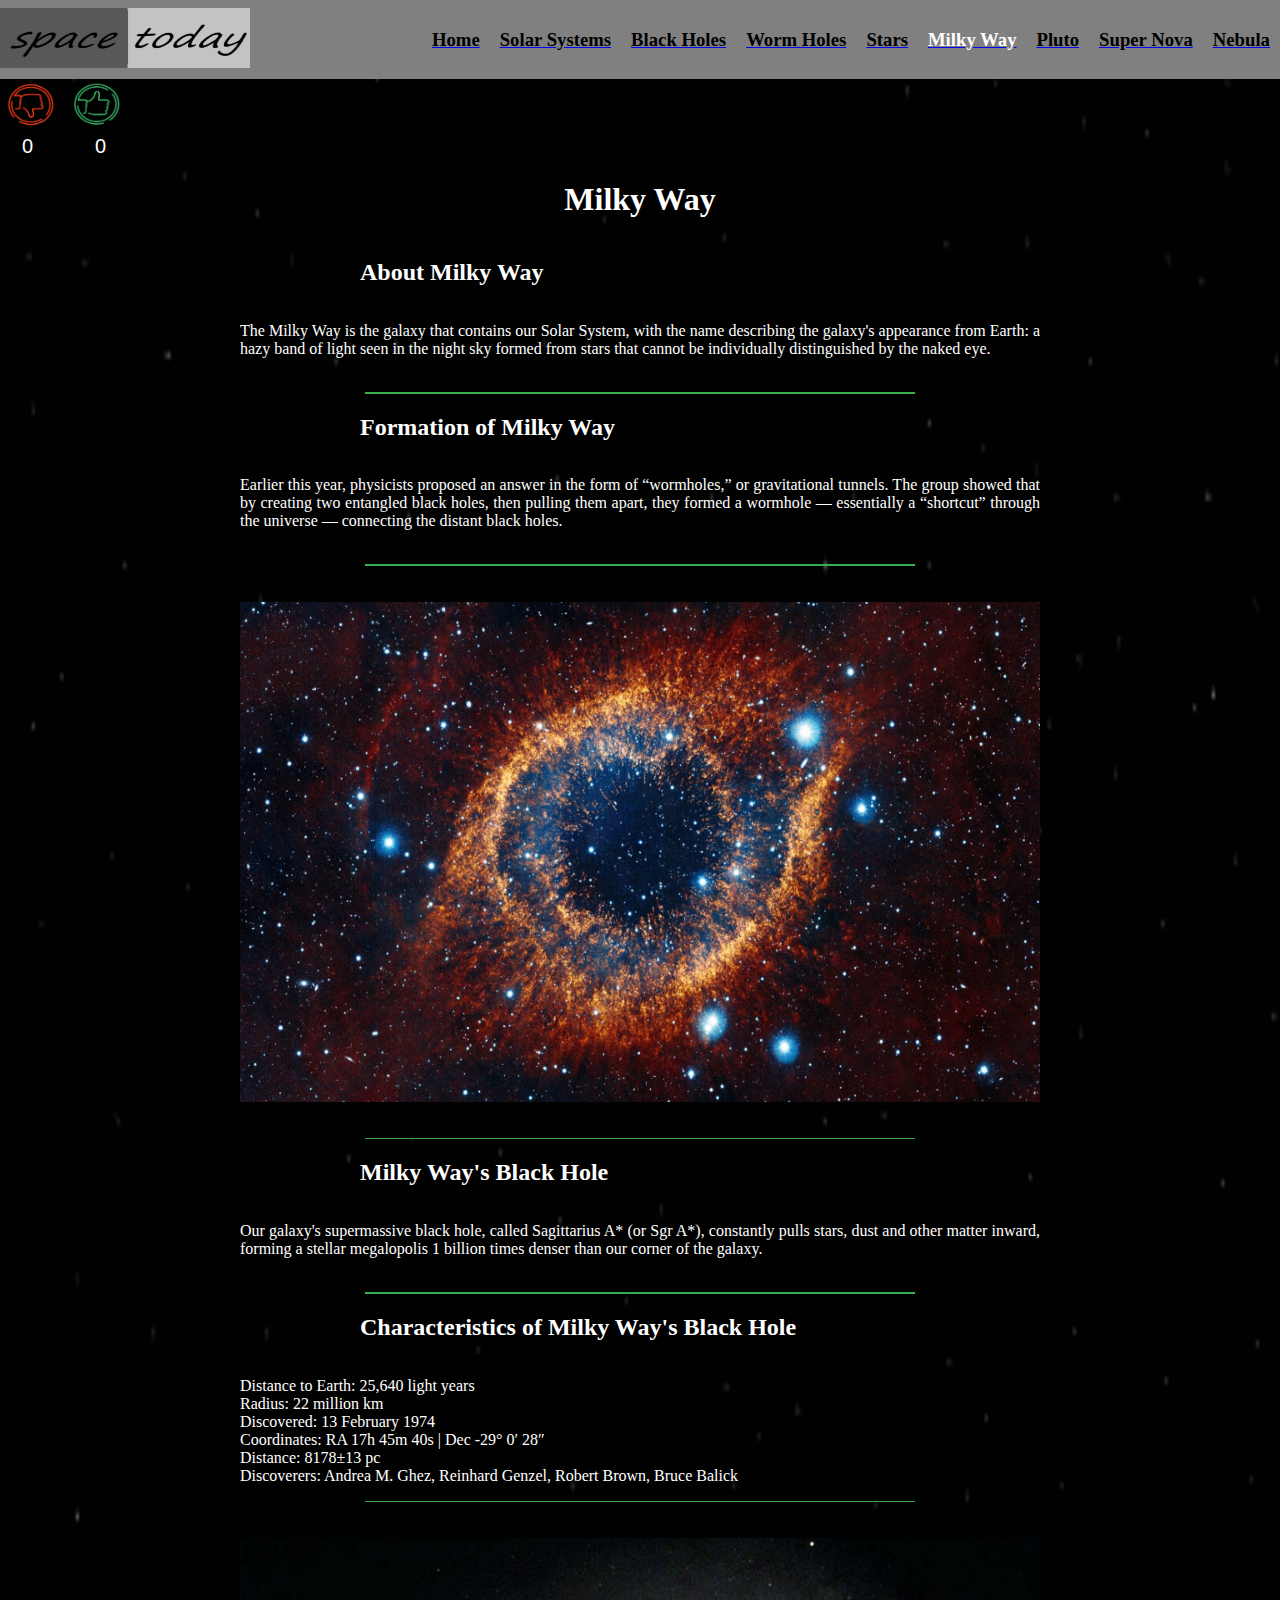
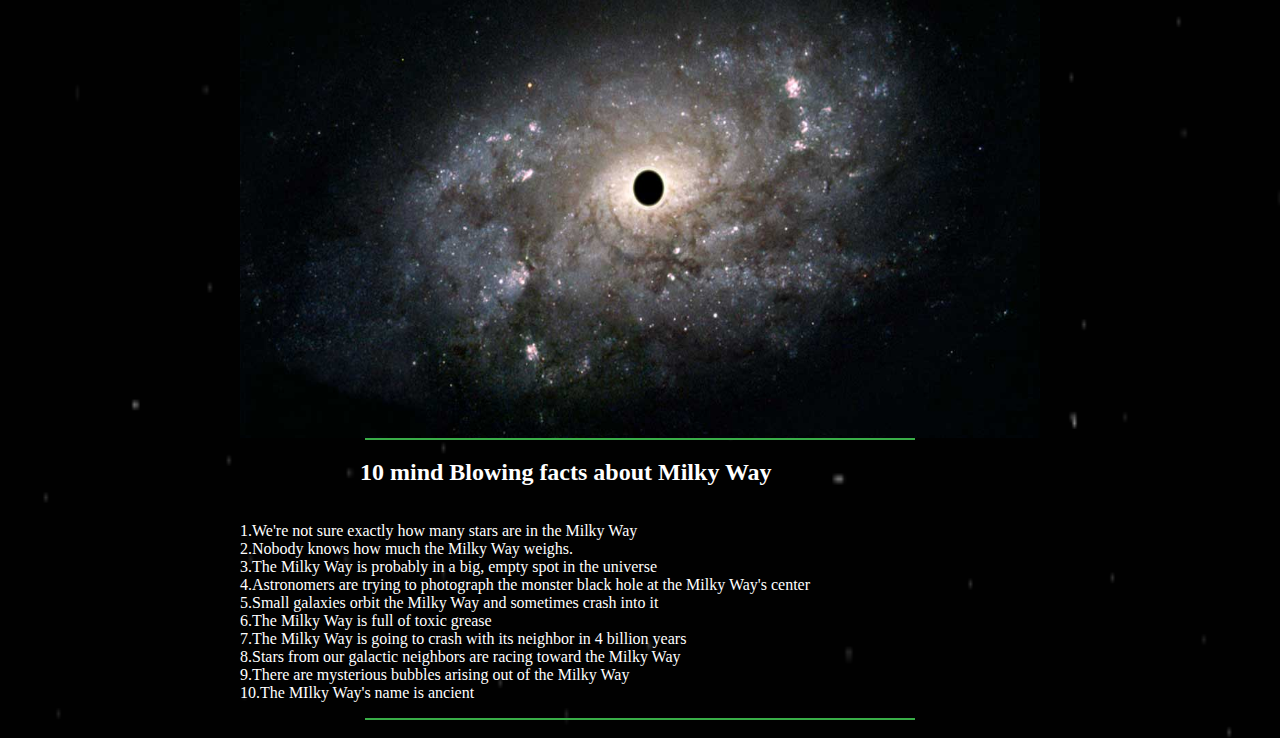
<file: T1.html>
<!DOCTYPE html>
<html>
  <head>
    <title>Milky Way</title>
    <link rel="stylesheet" type="text/css" href="stylesheet.css" />
    <link rel="icon" href="logo2.PNG" type="logo2.PNG" />
  </head>
  <body> 
    <div class="header">
      <div class="header3"> <a href="index.html"><img src =  "logo3.PNG" width =250 height = 60></a> </div><div></div>
     <div class="header">
     <div class="header2"><a href="index.html"><h3 style="color: black;">Home</h3></a></div>
    
     <div class="header2"><a href="t4.html"> <h3 style="color: black;">Solar Systems</h3></a></div>
     <div class="header2"><a href="t2.html"> <h3 style="color: black;">Black Holes</h3></a></div>
     <div class="header2"><a href="t3.html"><h3 style="color: black;">Worm Holes</h3></a></div>
     <div class="header2"><a href="tt5.html"><h3 style="color: black;">Stars</h3></a></div>
     <div class="header2"><a href="t1.html"><h3 style="color: white;">Milky Way</h3></a></div>
     <div class="header2"><a href="t6.html"><h3 style="color: black;">Pluto</h3></a></div>
     <div class="header2"><a href="t7.html"> <h3 style="color: black;">Super Nova</h3></a></div>
     <div class="header2"><a href="t8.html"><h3 style="color: black;">Nebula</h3></a></div>
  </div>
  </div>
  <div class="button">
    <button id="dislike">
      <img src="dislike.png">
  </button>
  
  <button id="like">
    <img src="like.png">
  </button>
</div>
<input type ="number" id ="input1" value="0" name ="">
<input type ="number" id ="input2" value="0" name ="">
 <script type ="text/javascript">
 let likebtn = document.querySelector('#like');
 let dislikebtn = document.querySelector('#dislike');
 let input1 = document.querySelector('#input1');
 let input2 = document.querySelector('#input2');
 dislikebtn.addEventListener('click',()=>{
     input1.value = parseInt(input1.value) +1;
 })
 likebtn.addEventListener('click',()=>{
     input2.value = parseInt(input2.value) +1;
 })
 </script> 

    <div class="title1">
      <h1>Milky Way</h1>
    </div>

    <div class="title">  
      <h2>About Milky Way</h2>
    </div>

    <div class="info">
      <p>
        The Milky Way is the galaxy that contains our Solar System, with the name describing the galaxy's appearance from Earth: a hazy band of light seen in the night sky formed from stars that cannot be individually distinguished by the naked eye. 
      </p>
    </div>

    <br/>

    <div class="info">
      <img src="line.png" width="550" height="1.5" />
    </div>

    <div class="title">
      <h2>Formation of Milky Way</h2>
    </div>

    <div class="info">
      <p>
          Earlier this year, physicists proposed an answer in the form of “wormholes,” or gravitational tunnels. The group showed that by creating two entangled black holes, then pulling them apart, they formed a wormhole — essentially a “shortcut” through the universe — connecting the distant black holes.
      </p>
    </div>

    <br />

    <div class="info">
      <img src="line.png" width="550" height="1.5" />
    </div>
    <br />
    <br />
    <div class="info">
      <img src="t1i1.jpg" width="800" height="500" />
    </div>

    <br />
    <br />
    <div class="info">
      <img src="line.png" width="550" height="1.5" />
    </div>

    <div class="title">
      <h2> Milky Way's Black Hole</h2>
    </div>
    <div class="info">
      <p>
        Our galaxy's supermassive black hole, called Sagittarius A* (or Sgr A*), constantly pulls stars, dust and other matter inward, forming a stellar megalopolis 1 billion times denser than our corner of the galaxy.
      </p>
    </div>

    <br />

    <div class="info">
      <img src="line.png" width="550" height="1.5" />
    </div>

    <div class="title">
      <h2>Characteristics of Milky Way's Black Hole</h2>
    </div>

    <div class="info">
      <p>
        Distance to Earth: 25,640 light years <br>
        Radius: 22 million km <br>
        Discovered: 13 February 1974 <br>
        Coordinates: RA 17h 45m 40s | Dec -29° 0′ 28″ <br>
        Distance: 8178±13 pc <br>
        Discoverers: Andrea M. Ghez, Reinhard Genzel, Robert Brown, Bruce Balick <br>
      </p>
    </div>

    <div class="info">
      <img src="line.png" width="550" height="1.5" />
    </div>

      <br />
      <br />
      <div class="info">
        <img src="t1i2.jpg" width="800" height="500" />
      </div>
      <div class="info">
        <img src="line.png" width="550" height="1.5" />
      </div>

    <div class="title">
      <h2>10 mind Blowing facts about Milky Way</h2>
    </div>

    <div class="info">
      <p>
        1.We're not sure exactly how many stars are in the Milky Way <br>
        2.Nobody knows how much the Milky Way weighs.  <br>
        3.The Milky Way is probably in a big, empty spot in the universe<br> 
        4.Astronomers are trying to photograph the monster black hole at the Milky Way's center<br> 
        5.Small galaxies orbit the Milky Way and sometimes crash into it <br>
        6.The Milky Way is full of toxic grease <br>
        7.The Milky Way is going to crash with its neighbor in 4 billion years<br>
        8.Stars from our galactic neighbors are racing toward the Milky Way<br>
        9.There are mysterious bubbles arising out of the Milky Way <br>
        10.The MIlky Way's name is ancient<br>
         
      </p>
    </div>
    <div class="info">
      <img src="line.png" width="550" height="1.5" />
    </div>

    <br/>
  </body>
</html>
</file>
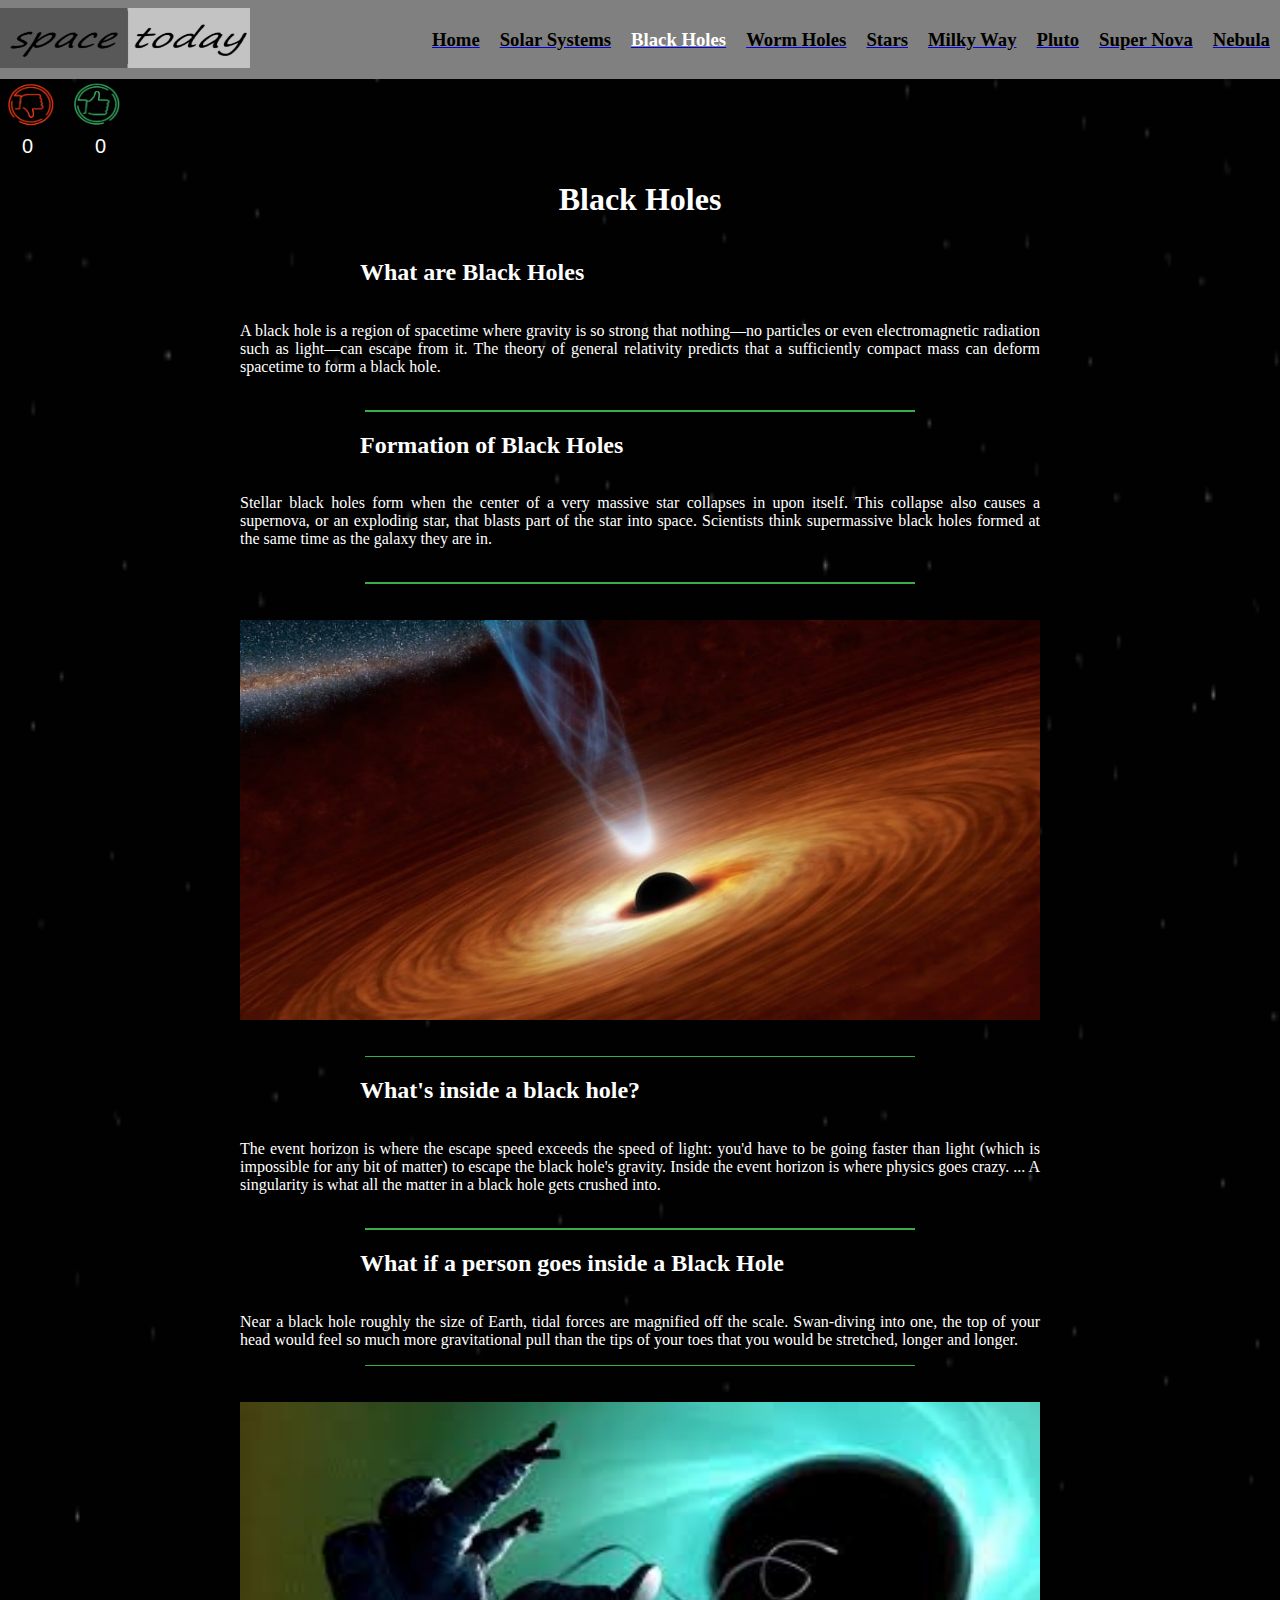
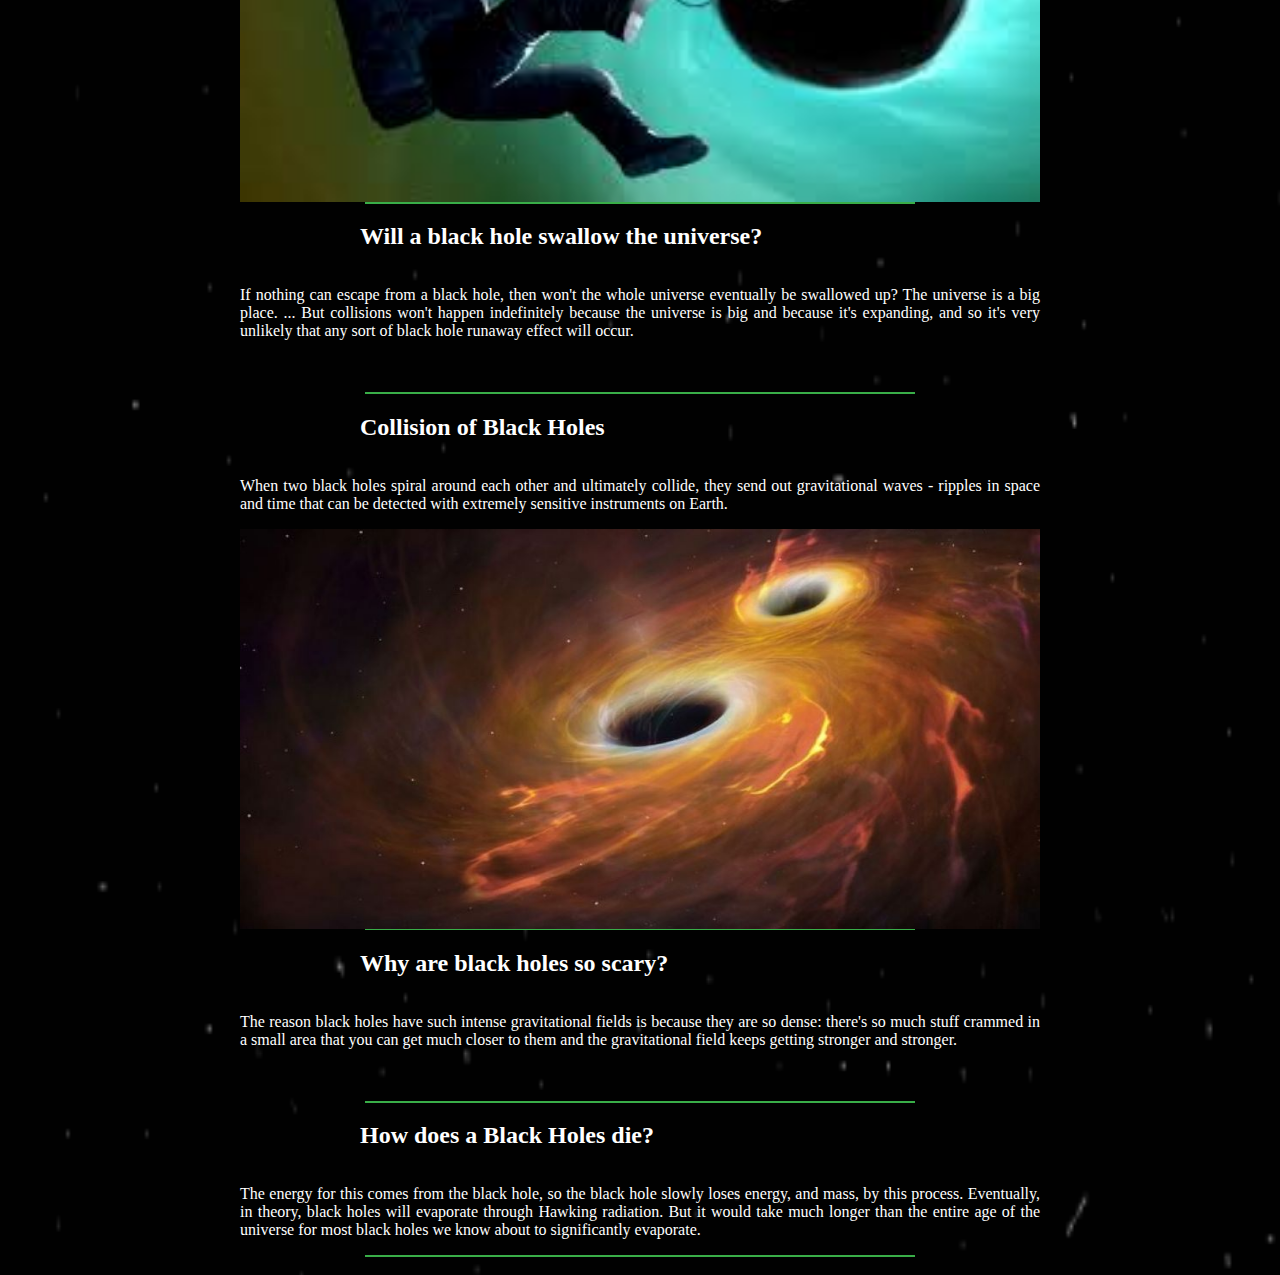
<file: T2.html>
<!DOCTYPE html>
<html>
  <head>
    <title>Black Holes</title>
    <link rel="stylesheet" type="text/css" href="stylesheet.css" />
    <link rel="icon" href="logo2.PNG" type="logo2.PNG" />
  </head>
  <body> 
    <div class="header">
      <div class="header3"> <a href="index.html"><img src =  "logo3.PNG" width =250 height = 60></a> </div><div></div>
     <div class="header">
     <div class="header2"><a href="index.html"><h3 style="color: black;">Home</h3></a></div>
     
     <div class="header2"><a href="t4.html"> <h3 style="color: black;">Solar Systems</h3></a></div>
     <div class="header2"><a href="t2.html"> <h3 style="color: white;">Black Holes</h3></a></div>
     <div class="header2"><a href="t3.html"><h3 style="color: black;">Worm Holes</h3></a></div>
     <div class="header2"><a href="tt5.html"><h3 style="color: black;">Stars</h3></a></div>
     <div class="header2"><a href="t1.html"><h3 style="color: black;">Milky Way</h3></a></div>
     <div class="header2"><a href="t6.html"><h3 style="color: black;">Pluto</h3></a></div>
     <div class="header2"><a href="t7.html"> <h3 style="color: black;">Super Nova</h3></a></div>
     <div class="header2"><a href="t8.html"><h3 style="color: black;">Nebula</h3></a></div>
  </div>
  </div>
  <div class="button">
    <button id="dislike">
      <img src="dislike.png">
  </button>
  
  <button id="like">
    <img src="like.png">
  </button>
</div>
<input type ="number" id ="input1" value="0" name ="">
<input type ="number" id ="input2" value="0" name ="">
 <script type ="text/javascript">
 let likebtn = document.querySelector('#like');
 let dislikebtn = document.querySelector('#dislike');
 let input1 = document.querySelector('#input1');
 let input2 = document.querySelector('#input2');
 dislikebtn.addEventListener('click',()=>{
     input1.value = parseInt(input1.value) +1;
 })
 likebtn.addEventListener('click',()=>{
     input2.value = parseInt(input2.value) +1;
 })
 </script> 

    <div class="title1">
      <h1>Black Holes</h1>
    </div>

    <div class="title">  
      <h2>What are Black Holes</h2>
    </div>

    <div class="info">
      <p>
        A black hole is a region of spacetime where gravity is so strong that
         nothing—no particles or even electromagnetic radiation such as light—can 
         escape from it. The theory of general relativity predicts that a sufficiently 
         compact mass can deform spacetime to form a black hole.
      </p>
    </div>

    <br/>

    <div class="info">
      <img src="line.png" width="550" height="1.5" />
    </div>

    <div class="title">
      <h2>Formation of Black Holes</h2>
    </div>

    <div class="info">
      <p>
        Stellar black holes form when the center of a very massive star collapses in 
        upon itself. This collapse also causes a supernova, or an exploding star, that
         blasts part of the star into space. Scientists think supermassive black holes
          formed at the same time as the galaxy they are in.
      </p>
    </div>

    <br />

    <div class="info">
      <img src="line.png" width="550" height="1.5" />
    </div>
    <br />
    <br />
    <div class="info">
      <img src="t2i1.jpg" width="800" height="400" />
    </div>

    <br />
    <br />
    <div class="info">
      <img src="line.png" width="550" height="1.5" />
    </div>

    <div class="title">
      <h2> What's inside a black hole?</h2>
    </div>
    <div class="info">
      <p>
        The event horizon is where the escape speed exceeds the speed of light: you'd 
        have to be going faster than light (which is impossible for any bit of matter)
         to escape the black hole's gravity. Inside the event horizon is where physics
          goes crazy. ... A singularity is what all the matter in a black hole gets
           crushed into.
      </p>
    </div>

    <br />

    <div class="info">
      <img src="line.png" width="550" height="1.5" />
    </div>

    <div class="title">
      <h2>What if a person goes inside a Black Hole</h2>
    </div>

    <div class="info">
      <p>
        Near a black hole roughly the size of Earth, tidal forces are magnified off 
        the scale. Swan-diving into one, the top of your head would feel so much more
         gravitational pull than the tips of your toes that you would be stretched, longer
          and longer.
      </p>
    </div>

    <div class="info">
      <img src="line.png" width="550" height="1.5" />
    </div>

      <br />
      <br />
      <div class="info">
        <img src="t2i2.jpg" width="800" height="400" />
      </div>
      <div class="info">
        <img src="line.png" width="550" height="1.5" />
      </div>

    <div class="title">
      <h2> Will a black hole swallow the universe? </h2>
    </div>

    <div class="info">
      <p>
        If nothing can escape from a black hole, then won't the whole universe
         eventually be swallowed up? The universe is a big place. ... But collisions
          won't happen indefinitely because the universe is big and because it's
           expanding, and so it's very unlikely that any sort of black hole runaway 
           effect will occur.
      </p>
    </div>

    <br />
    <br />
    <div class="info">
      <img src="line.png" width="550" height="1.5" />
    </div>

    <div class="title">
      <h2>Collision of Black Holes</h2>
    </div>

    <div class="info">
      <p>
        When two black holes spiral around each other and ultimately collide, they send
         out gravitational waves - ripples in space and time that can be detected with
          extremely sensitive instruments on Earth.
      </p>
    </div>
    <div class="info">
        <img src="t2i3.jpg" width="800" height="400" />
      </div>
      <div class="info">
        <img src="line.png" width="550" height="1.5" />
      </div>
      <div class="title">
        <h2>  Why are black holes so scary? </h2>
      </div>
  
      <div class="info">
        <p>
            The reason black holes have such intense gravitational fields is because
             they are so dense: there's so much stuff crammed in a small area that you
              can get much closer to them and the gravitational field keeps getting stronger
               and stronger.
        </p>
      </div>
  
      <br />
      <br />
      <div class="info">
        <img src="line.png" width="550" height="1.5" />
      </div>
  
      <div class="title">
        <h2>How does a Black Holes die?</h2>
      </div>
  
      <div class="info">
        <p>
            The energy for this comes from the black hole, so the black hole slowly loses
             energy, and mass, by this process. Eventually, in theory, black holes will
              evaporate through Hawking radiation. But it would take much longer than the
               entire age of the universe for most black holes we know about to significantly 
               evaporate.
        </p>
      </div>
      <div class="info">
        <img src="line.png" width="550" height="1.5" />
      </div>

    <br/>
  </body>
</html>
</file>
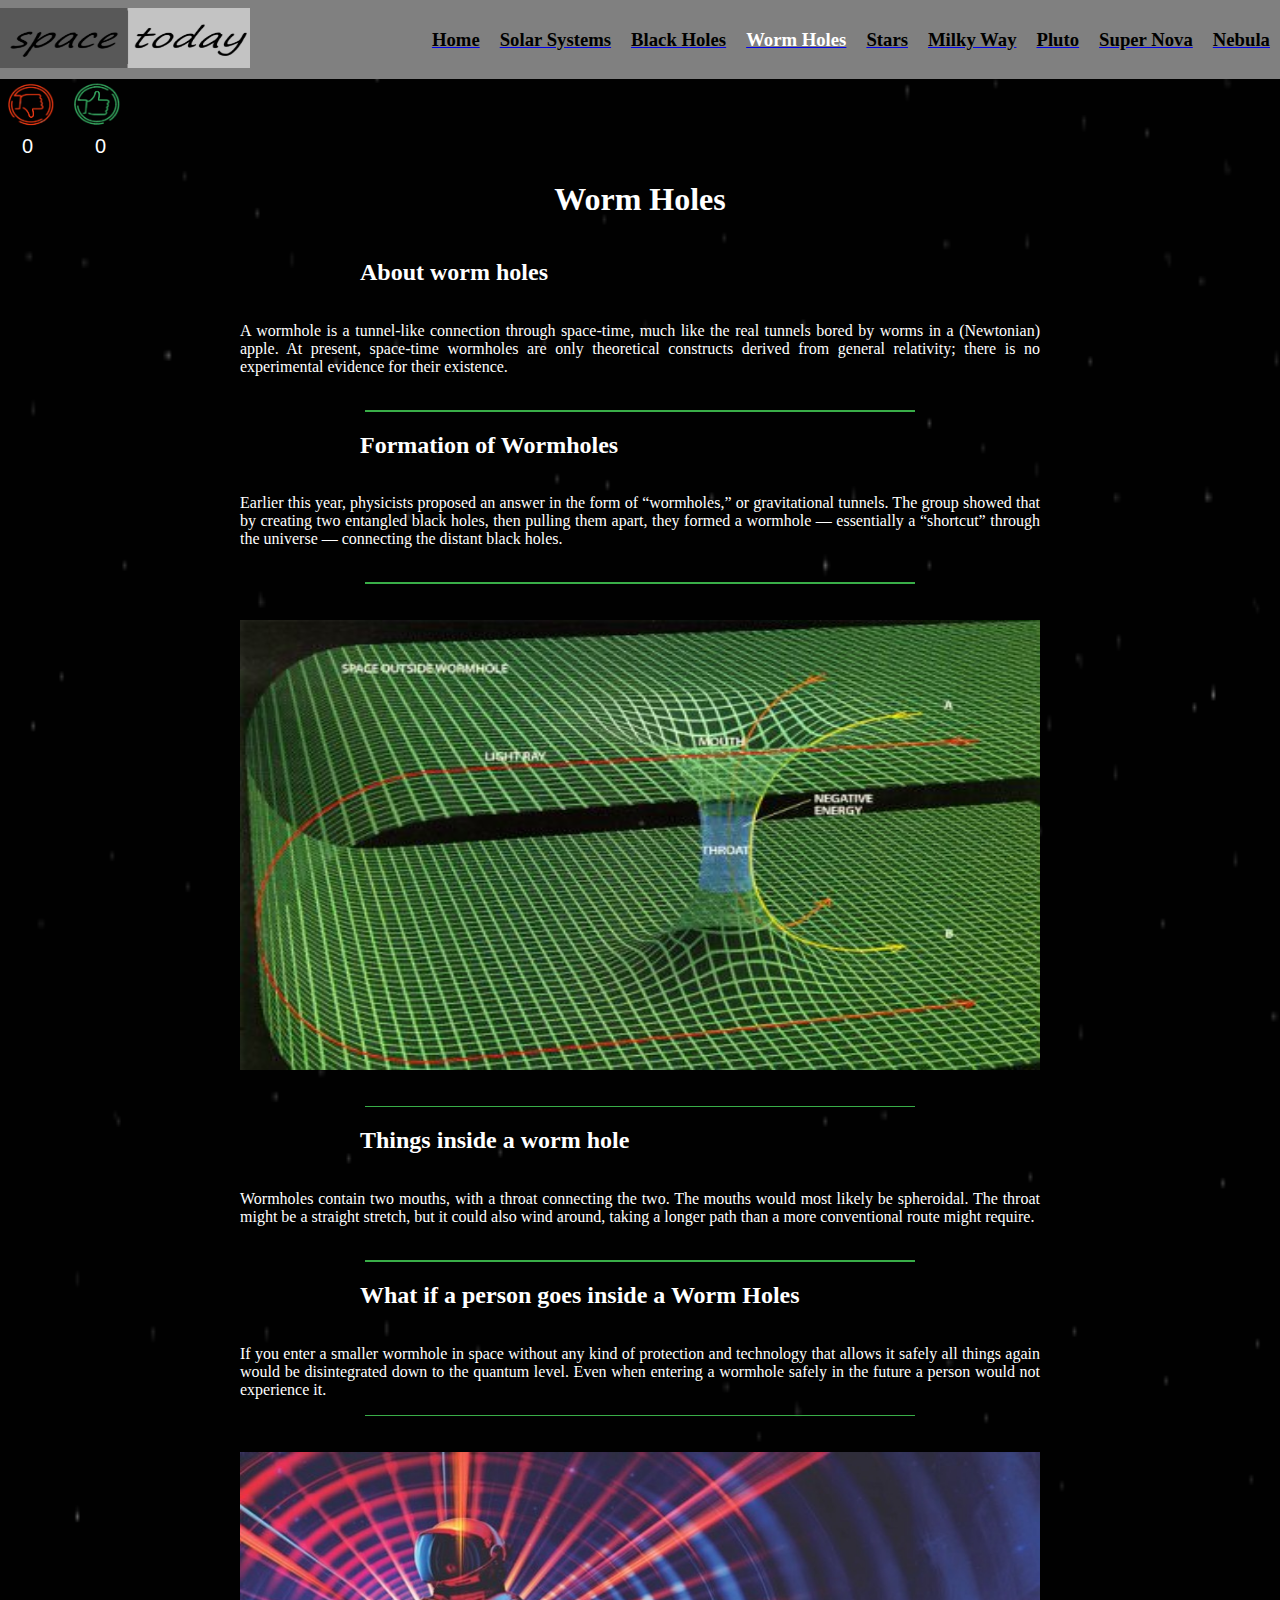
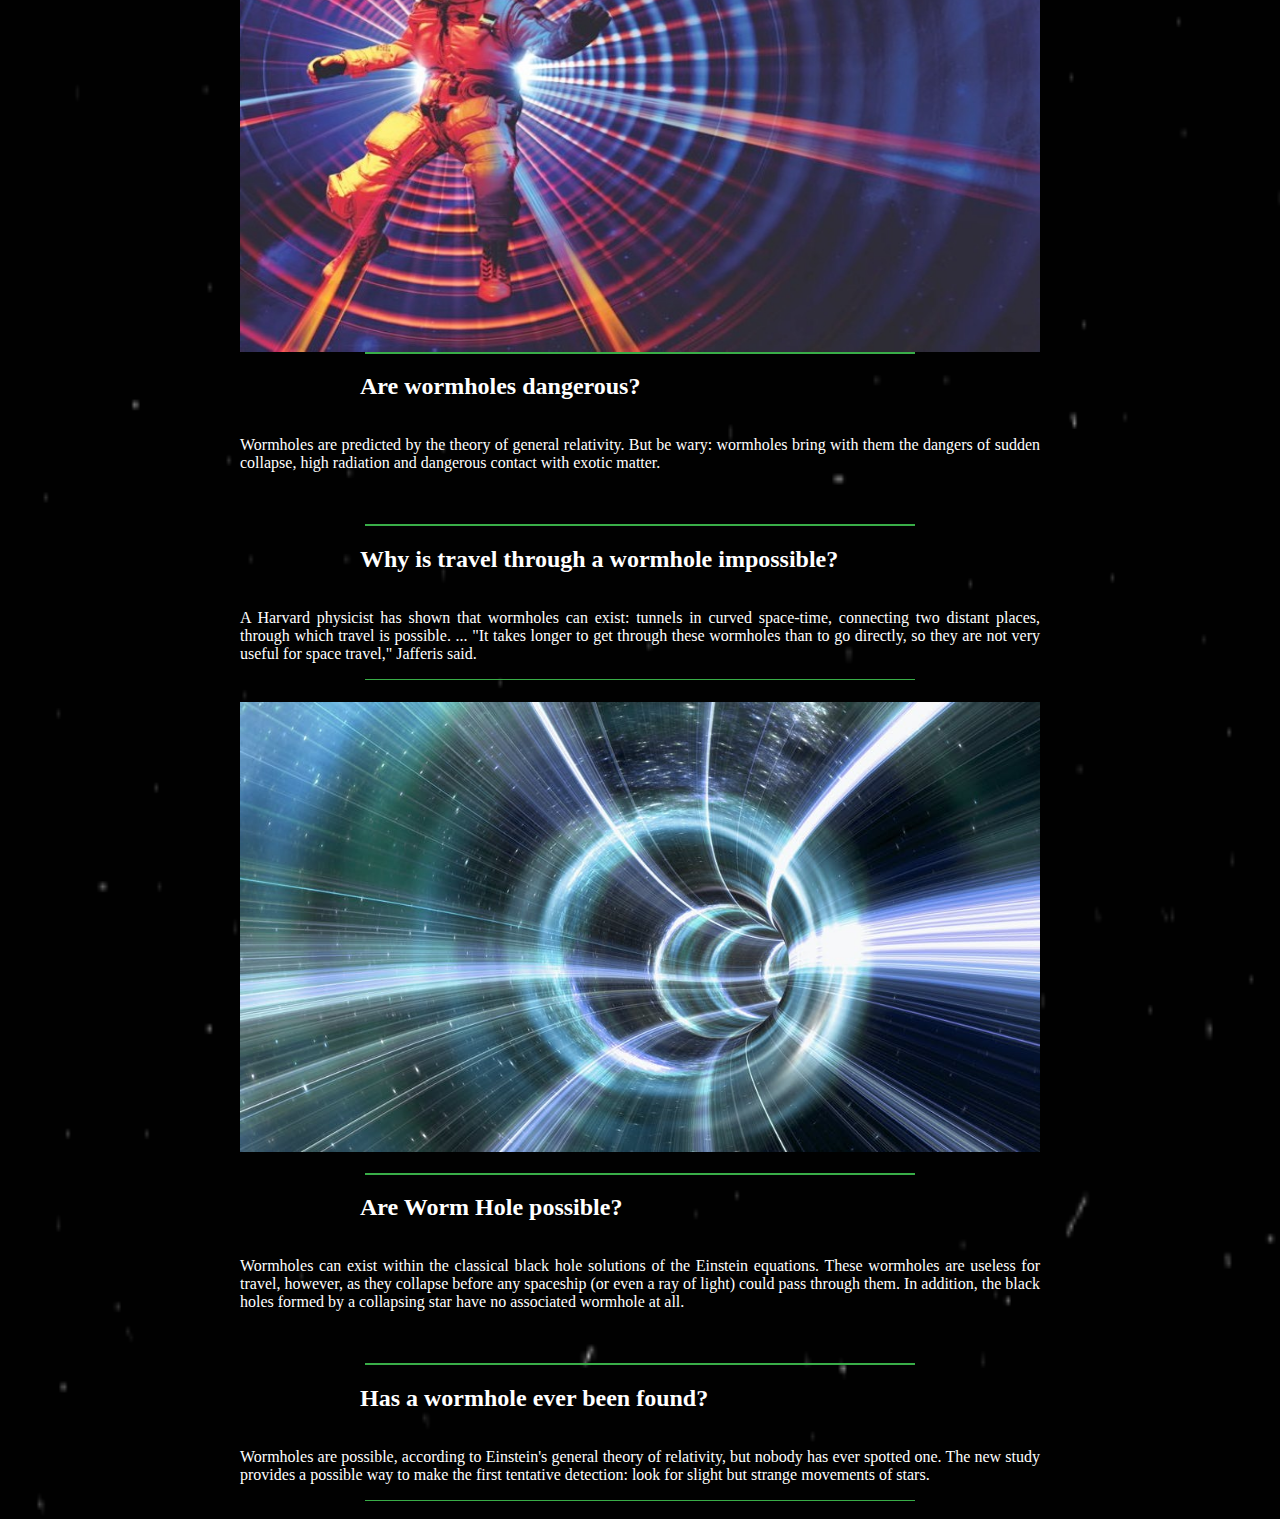
<file: T3.html>
<!DOCTYPE html>
<html>
  <head>
    <title>Worm Holes</title>
    <link rel="stylesheet" type="text/css" href="stylesheet.css" />
    <link rel="icon" href="logo2.PNG" type="logo2.PNG" />
  </head>
  <body> 
    <div class="header">
      <div class="header3"> <a href="index.html"><img src =  "logo3.PNG" width =250 height = 60></a> </div><div></div>
     <div class="header">
     <div class="header2"><a href="index.html"><h3 style="color: black;">Home</h3></a></div>
     
     <div class="header2"><a href="t4.html"> <h3 style="color: black;">Solar Systems</h3></a></div>
     <div class="header2"><a href="t2.html"> <h3 style="color: black;">Black Holes</h3></a></div>
     <div class="header2"><a href="t3.html"><h3 style="color: white;">Worm Holes</h3></a></div>
     <div class="header2"><a href="tt5.html"><h3 style="color: black;">Stars</h3></a></div>
     <div class="header2"><a href="t1.html"><h3 style="color: black;">Milky Way</h3></a></div>
     <div class="header2"><a href="t6.html"><h3 style="color: black;">Pluto</h3></a></div>
     <div class="header2"><a href="t7.html"> <h3 style="color: black;">Super Nova</h3></a></div>
     <div class="header2"><a href="t8.html"><h3 style="color: black;">Nebula</h3></a></div>
  </div>
  </div>
  <div class="button">
    <button id="dislike">
      <img src="dislike.png">
  </button>
  
  <button id="like">
    <img src="like.png">
  </button>
</div>
<input type ="number" id ="input1" value="0" name ="">
<input type ="number" id ="input2" value="0" name ="">
 <script type ="text/javascript">
 let likebtn = document.querySelector('#like');
 let dislikebtn = document.querySelector('#dislike');
 let input1 = document.querySelector('#input1');
 let input2 = document.querySelector('#input2');
 dislikebtn.addEventListener('click',()=>{
     input1.value = parseInt(input1.value) +1;
 })
 likebtn.addEventListener('click',()=>{
     input2.value = parseInt(input2.value) +1;
 })
 </script> 


    <div class="title1">
      <h1>Worm Holes</h1>
    </div>

    <div class="title">  
      <h2>About worm holes</h2>
    </div>

    <div class="info">
      <p>
          A wormhole is a tunnel-like connection through space-time, much like the real tunnels bored by worms in a (Newtonian) apple. At present, space-time wormholes are only theoretical constructs derived from general relativity; there is no experimental evidence for their existence.
      </p>
    </div>

    <br/>

    <div class="info">
      <img src="line.png" width="550" height="1.5" />
    </div>

    <div class="title">
      <h2>Formation of Wormholes</h2>
    </div>

    <div class="info">
      <p>
          Earlier this year, physicists proposed an answer in the form of “wormholes,” or gravitational tunnels. The group showed that by creating two entangled black holes, then pulling them apart, they formed a wormhole — essentially a “shortcut” through the universe — connecting the distant black holes.
      </p>
    </div>

    <br />

    <div class="info">
      <img src="line.png" width="550" height="1.5" />
    </div>
    <br />
    <br />
    <div class="info">
      <img src="t3i1.jpg" width="800" height="450" />
    </div>

    <br />
    <br />
    <div class="info">
      <img src="line.png" width="550" height="1.5" />
    </div>

    <div class="title">
      <h2> Things inside a worm hole</h2>
    </div>
    <div class="info">
      <p>
          Wormholes contain two mouths, with a throat connecting the two. The mouths would most likely be spheroidal. The throat might be a straight stretch, but it could also wind around, taking a longer path than a more conventional route might require.
      </p>
    </div>

    <br />

    <div class="info">
      <img src="line.png" width="550" height="1.5" />
    </div>

    <div class="title">
      <h2>What if a person goes inside a Worm Holes</h2>
    </div>

    <div class="info">
      <p>
          If you enter a smaller wormhole in space without any kind of protection and technology that allows it safely all things again would be disintegrated down to the quantum level. Even when entering a wormhole safely in the future a person would not experience it.
      </p>
    </div>

    <div class="info">
      <img src="line.png" width="550" height="1.5" />
    </div>

      <br />
      <br />
      <div class="info">
        <img src="t3i2.jpg" width="800" height="500" />
      </div>
      <div class="info">
        <img src="line.png" width="550" height="1.5" />
      </div>

    <div class="title">
      <h2>  Are wormholes dangerous? </h2>
    </div>

    <div class="info">
      <p>
          Wormholes are predicted by the theory of general relativity. But be wary: wormholes bring with them the dangers of sudden collapse, high radiation and dangerous contact with exotic matter.
      </p>
    </div>

    <br />
    <br />
    <div class="info">
      <img src="line.png" width="550" height="1.5" />
    </div>

    <div class="title">
      <h2> Why is travel through a wormhole impossible? </h2>
    </div>

    <div class="info">
      <p>
          A Harvard physicist has shown that wormholes can exist: tunnels in curved space-time, connecting two distant places, through which travel is possible. ... "It takes longer to get through these wormholes than to go directly, so they are not very useful for space travel," Jafferis said.
      </p>
    </div>
    <div class="info">
      <img src="line.png" width="550" height="1.5" />
    </div>
    <h1></h1>
    <div class="info">
        <img src="t3i3.jpg" width="800" height="450" />
      </div>
      <h1></h1>
      <div class="info">
        <img src="line.png" width="550" height="1.5" />
      </div>
      <div class="title">
        <h2>Are Worm Hole possible?</h2>
      </div>
  
      <div class="info">
        <p>
          Wormholes can exist within the classical black hole solutions of the Einstein equations. These wormholes are useless for travel, however, as they collapse before any spaceship (or even a ray of light) could pass through them. In addition, the black holes formed by a collapsing star have no associated wormhole at all.
        </p>
      </div>
  
      <br />
      <br />
      <div class="info">
        <img src="line.png" width="550" height="1.5" />
      </div>
  
      <div class="title">
        <h2>Has a wormhole ever been found?</h2>
      </div>
  
      <div class="info">
        <p>
          Wormholes are possible, according to Einstein's general theory of relativity, but nobody has ever spotted one. The new study provides a possible way to make the first tentative detection: look for slight but strange movements of stars.
        </p>
      </div>
      <div class="info">
        <img src="line.png" width="550" height="1.5" />
      </div>

    <br/>
  </body>
</html>
</file>
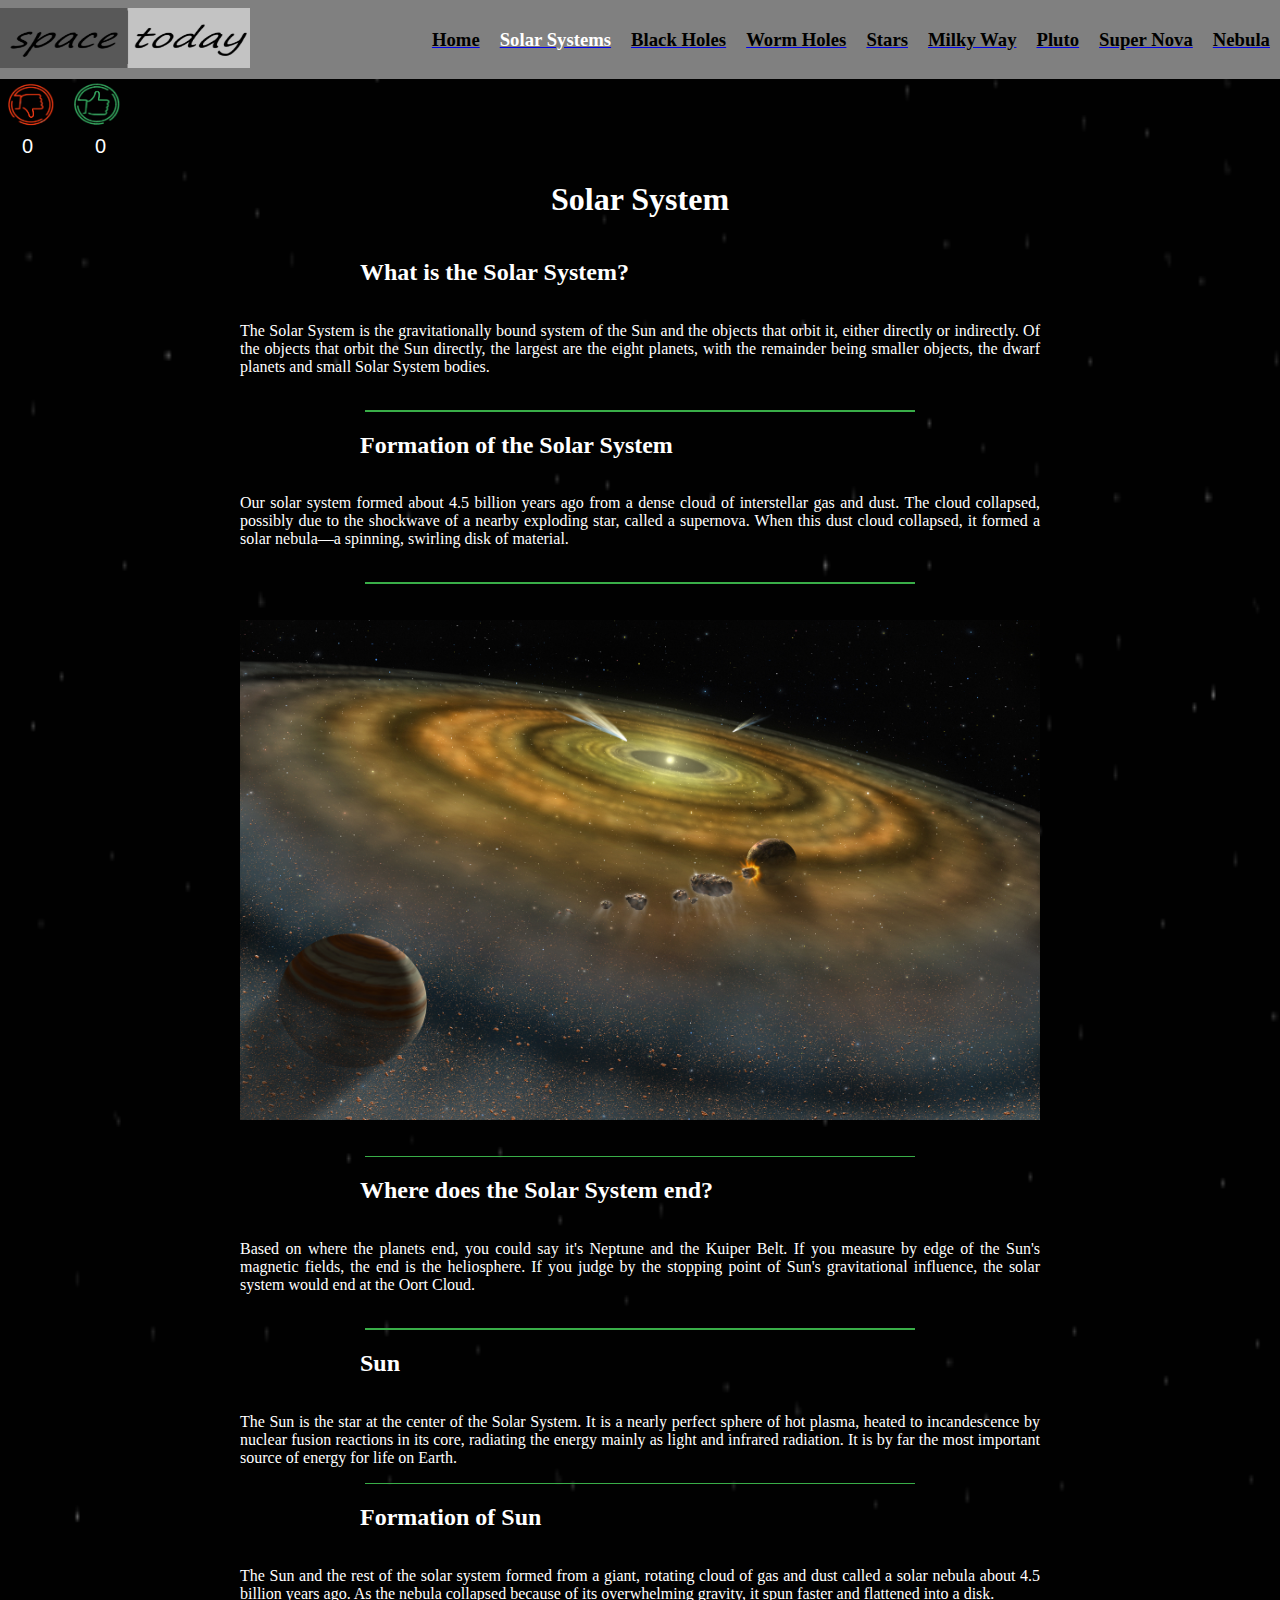
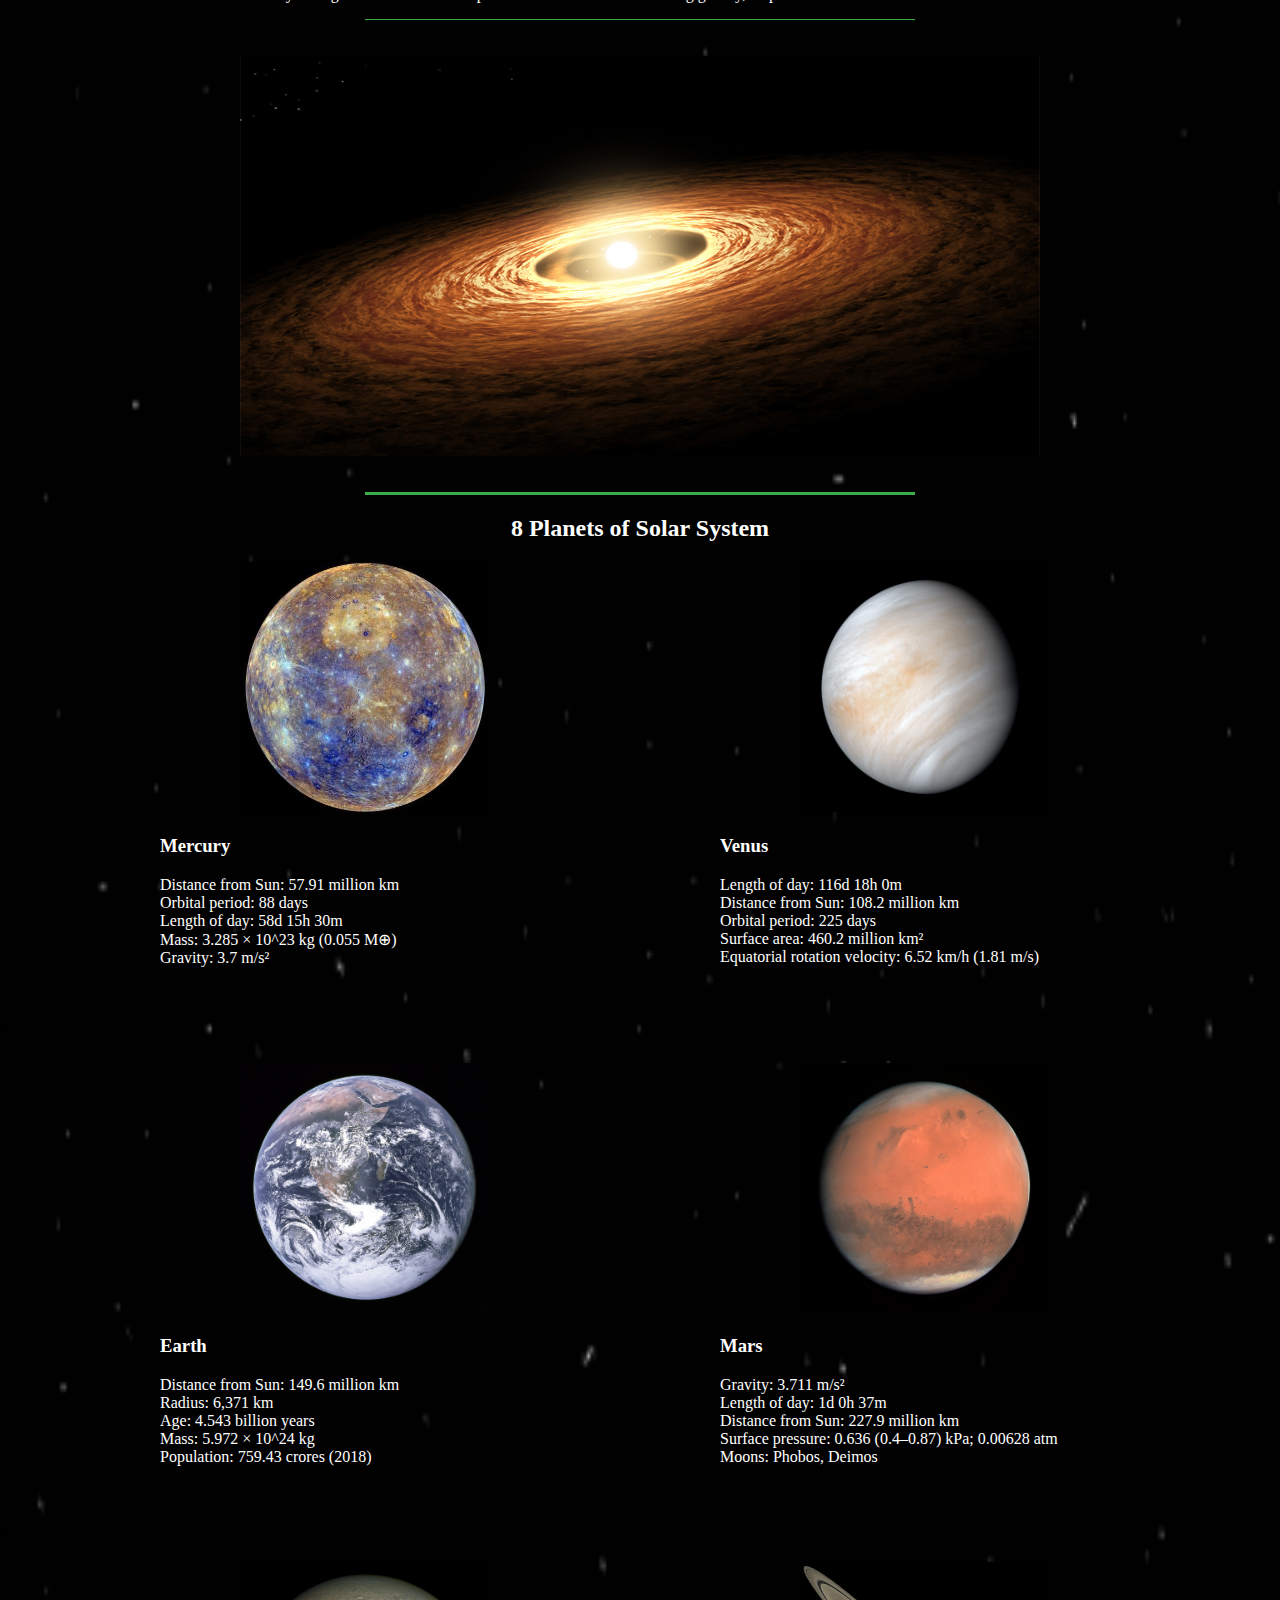
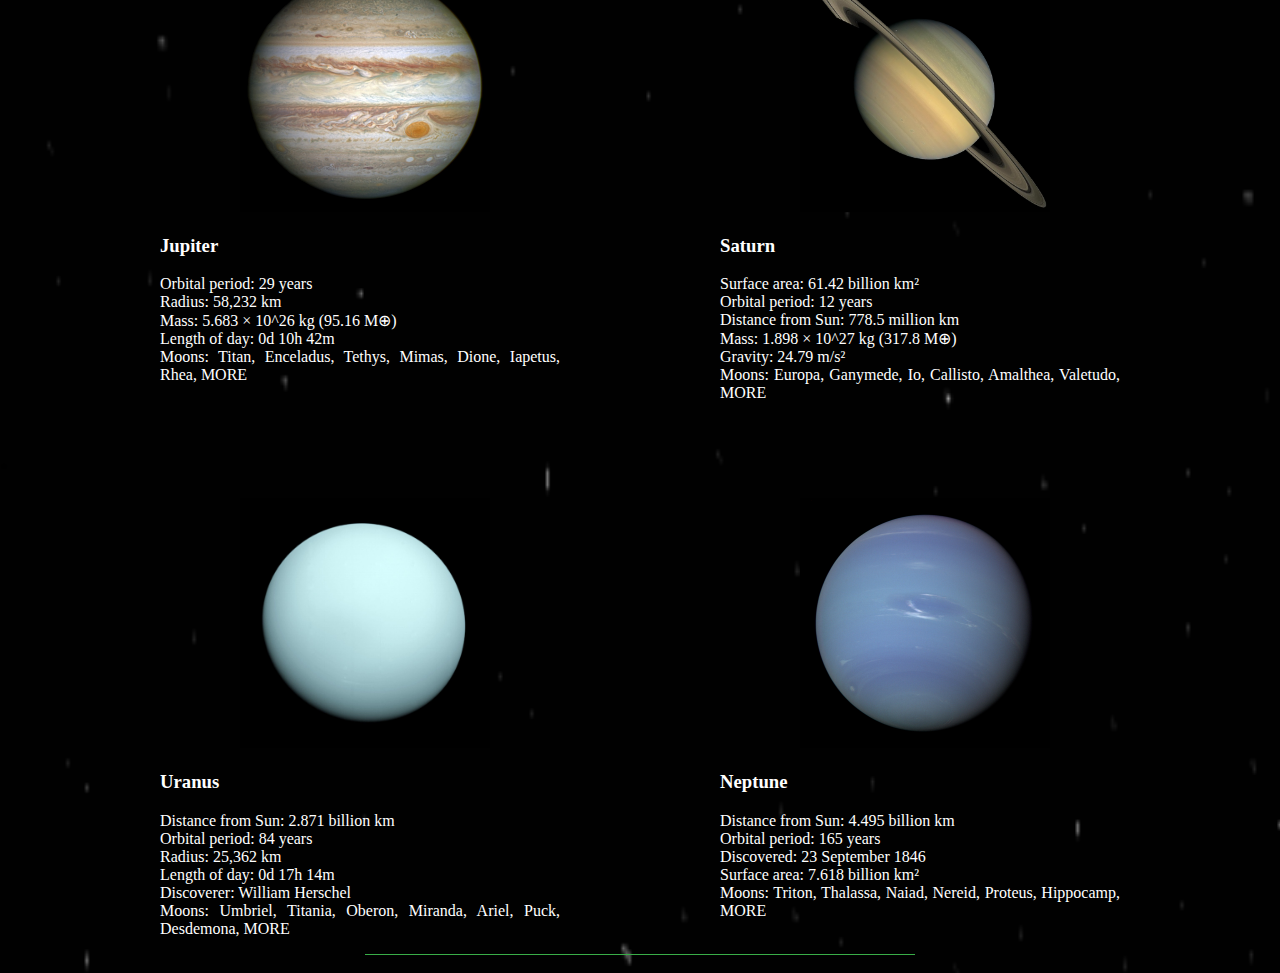
<file: T4.html>
<!DOCTYPE html>
<html>
  <head>
    <title>Solar System</title>
    <link rel="stylesheet" type="text/css" href="stylesheet.css" />
    <link rel="icon" href="logo2.PNG" type="logo2.PNG" />
  </head>
  <body> 
    <div class="header">
      <div class="header3"> <a href="index.html"><img src =  "logo3.PNG" width =250 height = 60></a> </div><div></div>
     <div class="header">
     <div class="header2"><a href="index.html"><h3 style="color: black;">Home</h3></a></div>
    
     <div class="header2"><a href="t4.html"> <h3 style="color: white;">Solar Systems</h3></a></div>
     <div class="header2"><a href="t2.html"> <h3 style="color: black;">Black Holes</h3></a></div>
     <div class="header2"><a href="t3.html"><h3 style="color: black;">Worm Holes</h3></a></div>
     <div class="header2"><a href="tt5.html"><h3 style="color: black;">Stars</h3></a></div>
     <div class="header2"><a href="t1.html"><h3 style="color: black;">Milky Way</h3></a></div>
     <div class="header2"><a href="t6.html"><h3 style="color: black;">Pluto</h3></a></div>
     <div class="header2"><a href="t7.html"> <h3 style="color: black;">Super Nova</h3></a></div>
     <div class="header2"><a href="t8.html"><h3 style="color: black;">Nebula</h3></a></div>
  </div>
  </div>
  <div class="button">
    <button id="dislike">
      <img src="dislike.png">
  </button>
  
  <button id="like">
    <img src="like.png">
  </button>
</div>
<input type ="number" id ="input1" value="0" name ="">
<input type ="number" id ="input2" value="0" name ="">
 <script type ="text/javascript">
 let likebtn = document.querySelector('#like');
 let dislikebtn = document.querySelector('#dislike');
 let input1 = document.querySelector('#input1');
 let input2 = document.querySelector('#input2');
 dislikebtn.addEventListener('click',()=>{
     input1.value = parseInt(input1.value) +1;
 })
 likebtn.addEventListener('click',()=>{
     input2.value = parseInt(input2.value) +1;
 })
 </script> 

    <div class="title1">
      <h1>Solar System</h1>
    </div>

    <div class="title">  
      <h2>What is the Solar System?</h2>
    </div>

    <div class="info">
      <p>
          The Solar System is the gravitationally bound system of the Sun and the
          objects that orbit it, either directly or indirectly. Of the objects
          that orbit the Sun directly, the largest are the eight planets, with the
          remainder being smaller objects, the dwarf planets and small Solar System
          bodies.
      </p>
    </div>

    <br/>

    <div class="info">
      <img src="line.png" width="550" height="1.5" />
    </div>

    <div class="title">
      <h2>Formation of the Solar System</h2>
    </div>

    <div class="info">
      <p>
          Our solar system formed about 4.5 billion years ago from a dense cloud of
          interstellar gas and dust. The cloud collapsed, possibly due to the shockwave
          of a nearby exploding star, called a supernova. When this dust cloud collapsed,
          it formed a solar nebula—a spinning, swirling disk of material.
      </p>
    </div>

    <br />

    <div class="info">
      <img src="line.png" width="550" height="1.5" />
    </div>
    <br />
    <br />
    <div class="info">
      <img src="t4i1.jpg" width="800" height="500" />
    </div>

    <br />
    <br />
    <div class="info">
      <img src="line.png" width="550" height="1.5" />
    </div>

    <div class="title">
      <h2>Where does the Solar System end?</h2>
    </div>
    <div class="info">
      <p>
          Based on where the planets end, you could say it's Neptune and the
          Kuiper Belt. If you measure by edge of the Sun's magnetic fields, the
          end is the heliosphere. If you judge by the stopping point of Sun's
          gravitational influence, the solar system would end at the Oort Cloud.
      </p>
    </div>  

    <br />

    <div class="info">
      <img src="line.png" width="550" height="1.5" />
    </div>

    <div class="title">
      <h2>Sun</h2>
    </div>

    <div class="info">
      <p>
          The Sun is the star at the center of the Solar System. It is a nearly perfect
          sphere of hot plasma, heated to incandescence by nuclear fusion reactions in
          its core, radiating the energy mainly as light and infrared radiation. It is
          by far the most important source of energy for life on Earth.
      </p>
    </div>

    <div class="info">
      <img src="line.png" width="550" height="1.5" />
    </div>

    <div class="title">
      <h2>Formation of Sun</h2>
    </div>

    <div class="info">
      <p>
      The Sun and the rest of the solar system formed from a giant, rotating 
      cloud of gas and dust called a solar nebula about 4.5 billion years ago.
      As the nebula collapsed because of its overwhelming gravity, it spun
      faster and flattened into a disk.
      </p>
    </div>
    <div class="info">
      <img src="line.png" width="550" height="1.5" />
    </div>
    <br />
    <br />
    <div class="info">
      <img src="t4i2.jpg" width="800" height="400" />
    </div>

    <br />
    <br />
    <div class="info">
      <img src="line.png" width="550" height="1.5" />
    </div>

    <div class="info">
      <img src="line.png" width="550" height="1.5" />
    </div>
    <div class="info">
      <h2>8 Planets of Solar System</h2>
    </div>
    <div class="stars">
      <div class="stars2">
        <img src="p1.jpg" width="250" height="250" />
        <h3>Mercury</h3>
        <p>
      Distance from Sun: 57.91 million km <br>
      Orbital period: 88 days<br>
      Length of day: 58d 15h 30m<br>
      Mass: 3.285 × 10^23 kg (0.055 M⊕)<br>
      Gravity: 3.7 m/s²<br>
        </p>
      </div>
      <div class="stars2">
        <img src="p2.jpg" width="250" height="250" />
        <h3>Venus</h3>
        <p>
          Length of day: 116d 18h 0m <br>
Distance from Sun: 108.2 million km<br>
Orbital period: 225 days<br>
Surface area: 460.2 million km²<br>
Equatorial rotation velocity: 6.52 km/h (1.81 m/s)<br>
        </p>
      </div>
    </div>
    <h1>.</h1>

    <div class="stars">
      <div class="stars2">
        <img src="p3.jpg" width="250" height="250" />
        <h3>Earth</h3>
        <p>
          Distance from Sun: 149.6 million km <br>
          Radius: 6,371 km<br>
          Age: 4.543 billion years<br>
          Mass: 5.972 × 10^24 kg<br>
          Population: 759.43 crores (2018)<br>
        </p>
      </div>
      <div class="stars2">
        <img src="p4.jpg" width="250" height="250" />
        <h3>Mars</h3>
        <p>
          Gravity: 3.711 m/s² <br>
          Length of day: 1d 0h 37m<br>
          Distance from Sun: 227.9 million km<br>
          Surface pressure: 0.636 (0.4–0.87) kPa; 0.00628 atm<br>
          Moons: Phobos, Deimos<br>
        </p>
      </div>
    </div>
    <h1>.</h1>

    <div class="stars">
      <div class="stars2">
        <img src="p5.jpg" width="250" height="250" />
        <h3>Jupiter</h3>
        <p>
          Orbital period: 29 years <br>
Radius: 58,232 km<br>
Mass: 5.683 × 10^26 kg (95.16 M⊕)<br>
Length of day: 0d 10h 42m<br>
Moons: Titan, Enceladus, Tethys, Mimas, Dione, Iapetus, Rhea, MORE<br>
        </p>
      </div>
      <div class="stars2">
        <img src="p6.png" width="250" height="250" />
        <h3>Saturn</h3>
        <p>
          Surface area: 61.42 billion km² <br>
          Orbital period: 12 years<br>
          Distance from Sun: 778.5 million km<br>
          Mass: 1.898 × 10^27 kg (317.8 M⊕)<br>
          Gravity: 24.79 m/s²<br>
          Moons: Europa, Ganymede, Io, Callisto, Amalthea, Valetudo, MORE<br>
        </p>
      </div>
    </div>
    <h1>.</h1>

    <div class="stars">
      <div class="stars2">
        <img src="p7.jpg" width="250" height="250" />
        <h3>Uranus</h3>
        <p>
          Distance from Sun: 2.871 billion km <br>
          Orbital period: 84 years <br>
          Radius: 25,362 km <br>
          Length of day: 0d 17h 14m<br>
          Discoverer: William Herschel<br>
          Moons: Umbriel, Titania, Oberon, Miranda, Ariel, Puck, Desdemona, MORE<br>
        </p>
      </div>
      <div class="stars2">
        <img src="p8.jpg" width="250" height="250" />
        <h3>Neptune</h3>
        <p>
          Distance from Sun: 4.495 billion km <br>
          Orbital period: 165 years <br>
          Discovered: 23 September 1846 <br>
          Surface area: 7.618 billion km² <br>
          Moons: Triton, Thalassa, Naiad, Nereid, Proteus, Hippocamp, MORE <br>
        </p>
      </div>
    </div>
    <div class="info">
      <img src="line.png" width="550" height="1.5" />
    </div>

    <br/>
  </body>
</html>
</file>
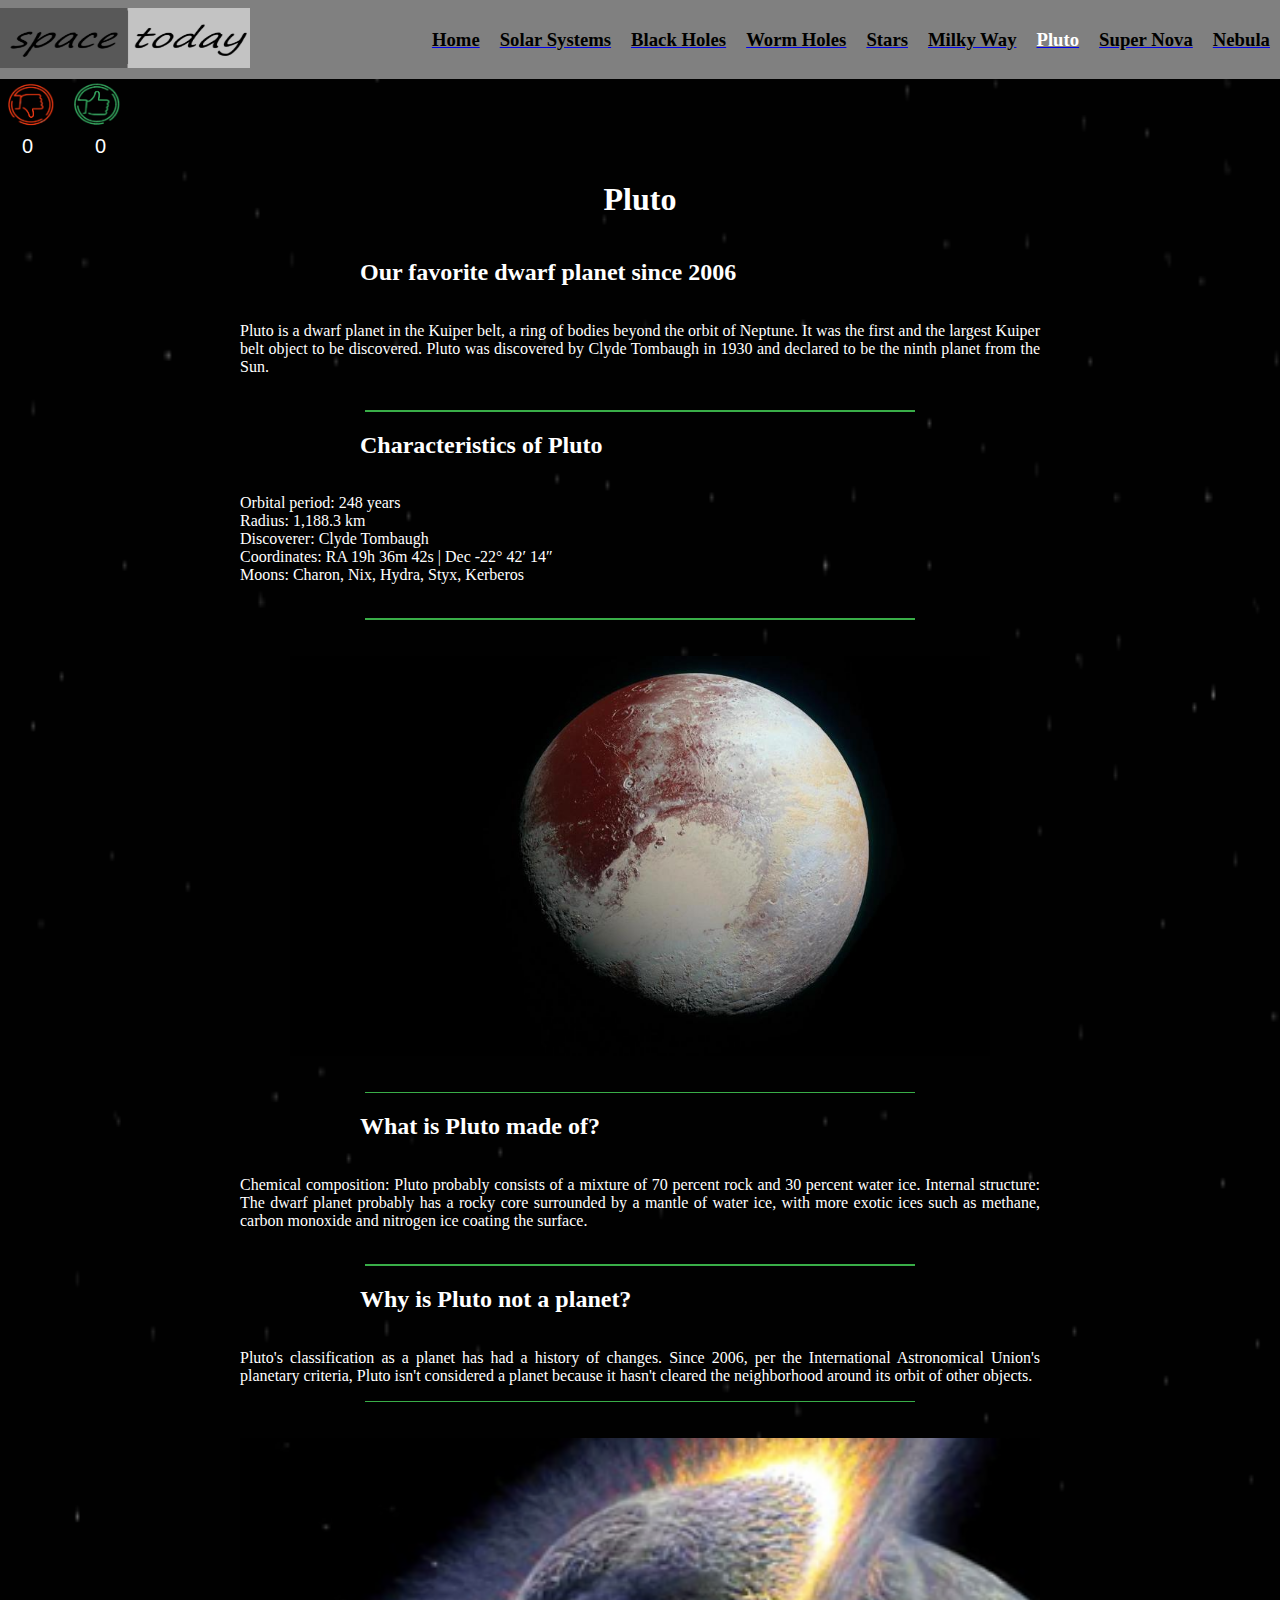
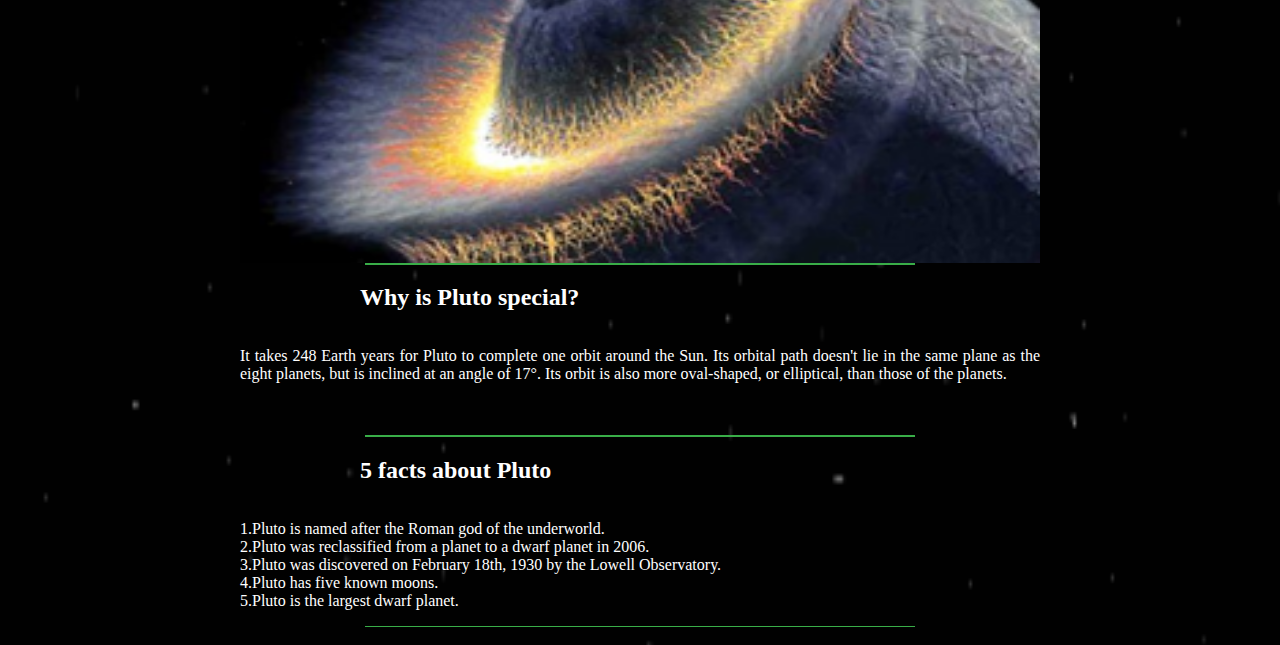
<file: t6.html>
<!DOCTYPE html>
<html>
  <head>
    <title>Pluto</title>
    <link rel="stylesheet" type="text/css" href="stylesheet.css" />
    <link rel="icon" href="logo2.PNG" type="logo2.PNG" />
  </head>
  <body> 
    <div class="header">
      <div class="header3"> <a href="index.html"><img src =  "logo3.PNG" width =250 height = 60></a> </div><div></div>
     <div class="header">
     <div class="header2"><a href="index.html"><h3 style="color: black;">Home</h3></a></div>
    
     <div class="header2"><a href="t4.html"> <h3 style="color: black;">Solar Systems</h3></a></div>
     <div class="header2"><a href="t2.html"> <h3 style="color: black;">Black Holes</h3></a></div>
     <div class="header2"><a href="t3.html"><h3 style="color: black;">Worm Holes</h3></a></div>
     <div class="header2"><a href="tt5.html"><h3 style="color: black;">Stars</h3></a></div>
     <div class="header2"><a href="t1.html"><h3 style="color: black;">Milky Way</h3></a></div>
     <div class="header2"><a href="t6.html"><h3 style="color: white;">Pluto</h3></a></div>
     <div class="header2"><a href="t7.html"> <h3 style="color: black;">Super Nova</h3></a></div>
     <div class="header2"><a href="t8.html"><h3 style="color: black;">Nebula</h3></a></div>
  </div>
  </div>
  <div class="button">
    <button id="dislike">
      <img src="dislike.png">
  </button>
  
  <button id="like">
    <img src="like.png">
  </button>
</div>
<input type ="number" id ="input1" value="0" name ="">
<input type ="number" id ="input2" value="0" name ="">
 <script type ="text/javascript">
 let likebtn = document.querySelector('#like');
 let dislikebtn = document.querySelector('#dislike');
 let input1 = document.querySelector('#input1');
 let input2 = document.querySelector('#input2');
 dislikebtn.addEventListener('click',()=>{
     input1.value = parseInt(input1.value) +1;
 })
 likebtn.addEventListener('click',()=>{
     input2.value = parseInt(input2.value) +1;
 })
 </script> 

    <div class="title1">
      <h1>Pluto</h1>
    </div>

    <div class="title">  
      <h2>Our favorite dwarf planet since 2006</h2>
    </div>

    <div class="info">
      <p>
        Pluto is a dwarf planet in the Kuiper belt, a ring of bodies beyond the orbit of Neptune. It was the first and the largest Kuiper belt object to be discovered. Pluto was discovered by Clyde Tombaugh in 1930 and declared to be the ninth planet from the Sun.
      </p>
    </div>

    <br/>

    <div class="info">
      <img src="line.png" width="550" height="1.5" />
    </div>

    <div class="title">
      <h2>Characteristics of Pluto</h2>
    </div>

    <div class="info">
      <p>
        Orbital period: 248 years <br>
        Radius: 1,188.3 km<br>
        Discoverer: Clyde Tombaugh<br>
        Coordinates: RA 19h 36m 42s | Dec -22° 42′ 14″<br>
        Moons: Charon, Nix, Hydra, Styx, Kerberos<br>
      </p>
    </div>

    <br />

    <div class="info">
      <img src="line.png" width="550" height="1.5" />
    </div>
    <br />
    <br />
    <div class="info">
      <img src="t6i1.jpg" width="700" height="400" />
    </div>

    <br />
    <br />
    <div class="info">
      <img src="line.png" width="550" height="1.5" />
    </div>

    <div class="title">
      <h2>What is Pluto made of?</h2>
    </div>
    <div class="info">
      <p>
        Chemical composition: Pluto probably consists of a mixture of 70 percent rock and 30 percent water ice. Internal structure: The dwarf planet probably has a rocky core surrounded by a mantle of water ice, with more exotic ices such as methane, carbon monoxide and nitrogen ice coating the surface.
      </p>
    </div>

    <br />

    <div class="info">
      <img src="line.png" width="550" height="1.5" />
    </div>

    <div class="title">
      <h2>Why is Pluto not a planet?</h2>
    </div>

    <div class="info">
      <p>
        Pluto's classification as a planet has had a history of changes. Since 2006, per the International Astronomical Union's planetary criteria, Pluto isn't considered a planet because it hasn't cleared the neighborhood around its orbit of other objects.
      </p>
    </div>

    <div class="info">
      <img src="line.png" width="550" height="1.5" />
    </div>

      <br />
      <br />
      <div class="info">
        <img src="t6i2.png" width="800" height="425" />
      </div>
      <div class="info">
        <img src="line.png" width="550" height="1.5" />
      </div>

    <div class="title">
      <h2>Why is Pluto special? </h2>
    </div>

    <div class="info">
      <p>
        It takes 248 Earth years for Pluto to complete one orbit around the Sun. Its orbital path doesn't lie in the same plane as the eight planets, but is inclined at an angle of 17°. Its orbit is also more oval-shaped, or elliptical, than those of the planets.
      </p>
    </div>

    <br />
    <br />
    <div class="info">
      <img src="line.png" width="550" height="1.5" />
    </div>

    <div class="title">
      <h2>5 facts about Pluto</h2>
    </div>

    <div class="info">
      <p>
        1.Pluto is named after the Roman god of the underworld. <br>
        2.Pluto was reclassified from a planet to a dwarf planet in 2006.<br>
        3.Pluto was discovered on February 18th, 1930 by the Lowell Observatory.<br>
        4.Pluto has five known moons. <br>
        5.Pluto is the largest dwarf planet.<br>
      </p>
    </div>
    <div class="info">
      <img src="line.png" width="550" height="1.5" />
    </div>

    <br/>
  </body>
</html>
</file>
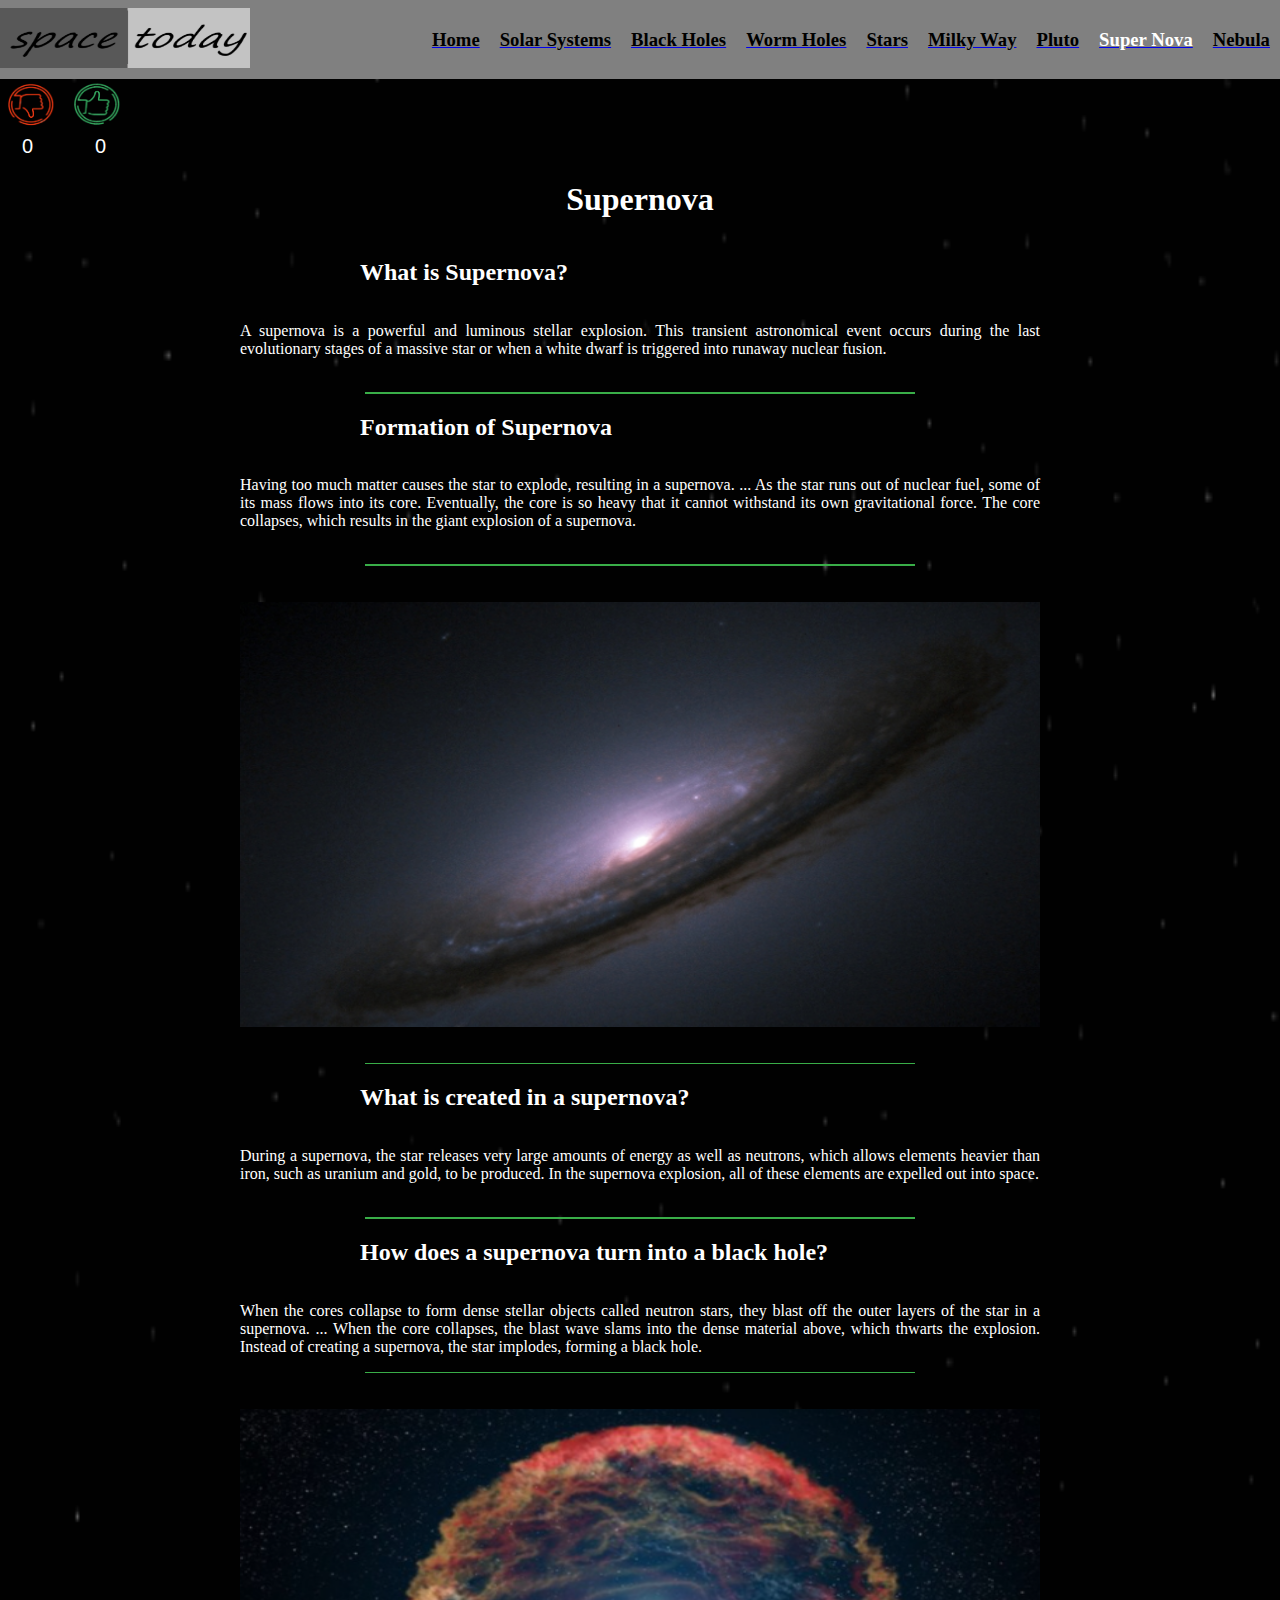
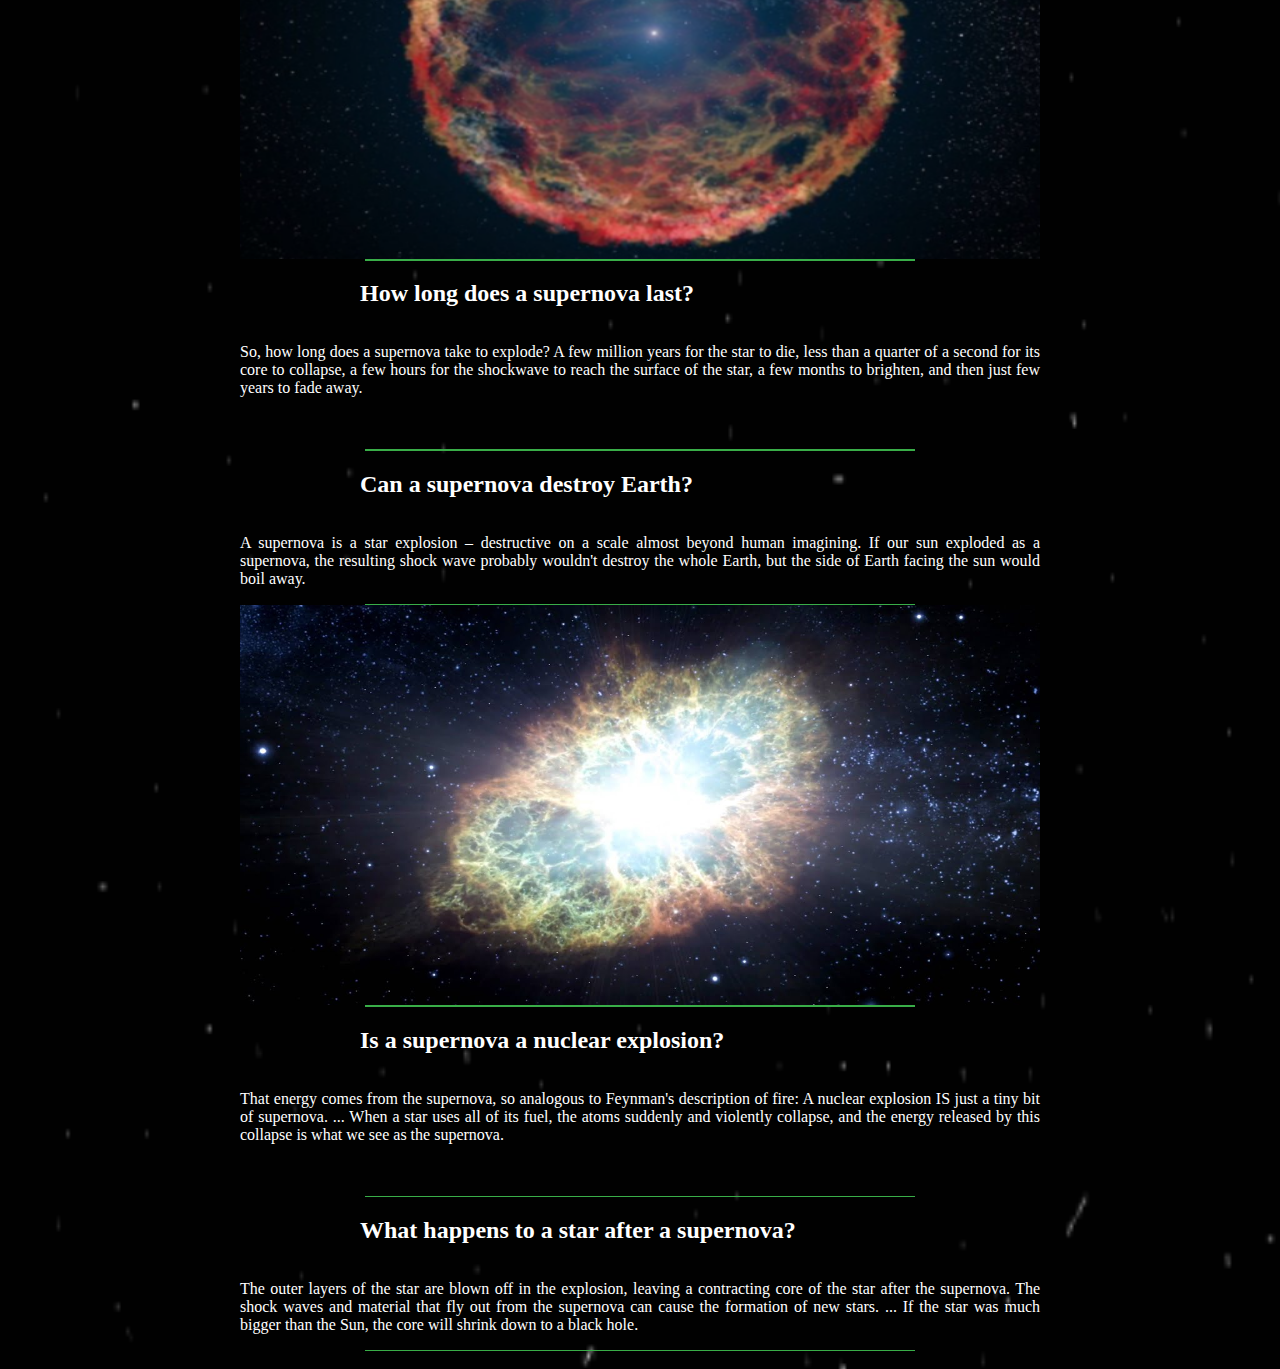
<file: t7.html>
<!DOCTYPE html>
<html>
  <head>
    <title>Supernova</title>
    <link rel="stylesheet" type="text/css" href="stylesheet.css" />
    <link rel="icon" href="logo2.PNG" type="logo2.PNG" />
  </head>
  <body> 
    <div class="header">
      <div class="header3"> <a href="index.html"><img src =  "logo3.PNG" width =250 height = 60></a> </div><div></div>
     <div class="header">
     <div class="header2"><a href="index.html"><h3 style="color: black;">Home</h3></a></div>
     
     <div class="header2"><a href="t4.html"> <h3 style="color: black;">Solar Systems</h3></a></div>
     <div class="header2"><a href="t2.html"> <h3 style="color: black;">Black Holes</h3></a></div>
     <div class="header2"><a href="t3.html"><h3 style="color: black;">Worm Holes</h3></a></div>
     <div class="header2"><a href="tt5.html"><h3 style="color: black;">Stars</h3></a></div>
     <div class="header2"><a href="t1.html"><h3 style="color: black;">Milky Way</h3></a></div>
     <div class="header2"><a href="t6.html"><h3 style="color: black;">Pluto</h3></a></div>
     <div class="header2"><a href="t7.html"> <h3 style="color: white;">Super Nova</h3></a></div>
     <div class="header2"><a href="t8.html"><h3 style="color: black;">Nebula</h3></a></div>
  </div>
  </div>

  <div class="button">
    <button id="dislike">
      <img src="dislike.png">
  </button>
  
  <button id="like">
    <img src="like.png">
  </button>
</div>
<input type ="number" id ="input1" value="0" name ="">
<input type ="number" id ="input2" value="0" name ="">
 <script type ="text/javascript">
 let likebtn = document.querySelector('#like');
 let dislikebtn = document.querySelector('#dislike');
 let input1 = document.querySelector('#input1');
 let input2 = document.querySelector('#input2');
 dislikebtn.addEventListener('click',()=>{
     input1.value = parseInt(input1.value) +1;
 })
 likebtn.addEventListener('click',()=>{
     input2.value = parseInt(input2.value) +1;
 })
 </script> 

    <div class="title1">
      <h1>Supernova</h1>
    </div>

    <div class="title">  
      <h2>What is Supernova?</h2>
    </div>

    <div class="info">
      <p>
        A supernova is a powerful and luminous stellar explosion. This transient astronomical event occurs during the last evolutionary stages of a massive star or when a white dwarf is triggered into runaway nuclear fusion.
      </p>
    </div>

    <br/>

    <div class="info">
      <img src="line.png" width="550" height="1.5" />
    </div>

    <div class="title">
      <h2>Formation of Supernova</h2>
    </div>

    <div class="info">
      <p>
        Having too much matter causes the star to explode, resulting in a supernova. ... As the star runs out of nuclear fuel, some of its mass flows into its core. Eventually, the core is so heavy that it cannot withstand its own gravitational force. The core collapses, which results in the giant explosion of a supernova.
      </p>
    </div>

    <br />

    <div class="info">
      <img src="line.png" width="550" height="1.5" />
    </div>
    <br />
    <br />
    <div class="info">
      <img src="t7i1.PNG" width="800" height="425" />
    </div>

    <br />
    <br />
    <div class="info">
      <img src="line.png" width="550" height="1.5" />
    </div>

    <div class="title">
      <h2>What is created in a supernova?</h2>
    </div>
    <div class="info">
      <p>
        During a supernova, the star releases very large amounts of energy as well as neutrons, which allows elements heavier than iron, such as uranium and gold, to be produced. In the supernova explosion, all of these elements are expelled out into space.
      </p>
    </div>

    <br />

    <div class="info">
      <img src="line.png" width="550" height="1.5" />
    </div>

    <div class="title">
      <h2>How does a supernova turn into a black hole?</h2>
    </div>

    <div class="info">
      <p>
        When the cores collapse to form dense stellar objects called neutron stars, they blast off the outer layers of the star in a supernova. ... When the core collapses, the blast wave slams into the dense material above, which thwarts the explosion. Instead of creating a supernova, the star implodes, forming a black hole.
      </p>
    </div>

    <div class="info">
      <img src="line.png" width="550" height="1.5" />
    </div>

      <br />
      <br />
      <div class="info">
        <img src="t7i2.PNG" width="800" height="450" />
      </div>
      <div class="info">
        <img src="line.png" width="550" height="1.5" />
      </div>

    <div class="title">
      <h2>How long does a supernova last?</h2>
    </div>

    <div class="info">
      <p>
        So, how long does a supernova take to explode? A few million years for the star to die, less than a quarter of a second for its core to collapse, a few hours for the shockwave to reach the surface of the star, a few months to brighten, and then just few years to fade away.
      </p>
    </div>

    <br />
    <br />
    <div class="info">
      <img src="line.png" width="550" height="1.5" />
    </div>

    <div class="title">
      <h2>Can a supernova destroy Earth?</h2>
    </div>

    <div class="info">
      <p>
        A supernova is a star explosion – destructive on a scale almost beyond human imagining. If our sun exploded as a supernova, the resulting shock wave probably wouldn't destroy the whole Earth, but the side of Earth facing the sun would boil away.
      </p>
    </div>
    <div class="info">
      <img src="line.png" width="550" height="1.5" />
    </div>
    <div class="info">
        <img src="t7i3.jpg" width="800" height="400" />
      </div>
      <div class="info">
        <img src="line.png" width="550" height="1.5" />
      </div>
      <div class="title">
        <h2> Is a supernova a nuclear explosion? </h2>
      </div>
  
      <div class="info">
        <p>
          That energy comes from the supernova, so analogous to Feynman's description of fire: A nuclear explosion IS just a tiny bit of supernova. ... When a star uses all of its fuel, the atoms suddenly and violently collapse, and the energy released by this collapse is what we see as the supernova.
        </p>
      </div>
  
      <br />
      <br />
      <div class="info">
        <img src="line.png" width="550" height="1.5" />
      </div>
  
      <div class="title">
        <h2>What happens to a star after a supernova?</h2>
      </div>
  
      <div class="info">
        <p>
          The outer layers of the star are blown off in the explosion, leaving a contracting core of the star after the supernova. The shock waves and material that fly out from the supernova can cause the formation of new stars. ... If the star was much bigger than the Sun, the core will shrink down to a black hole.
        </p>
      </div>
      <div class="info">
        <img src="line.png" width="550" height="1.5" />
      </div>

    <br/>
  </body>
</html>
</file>
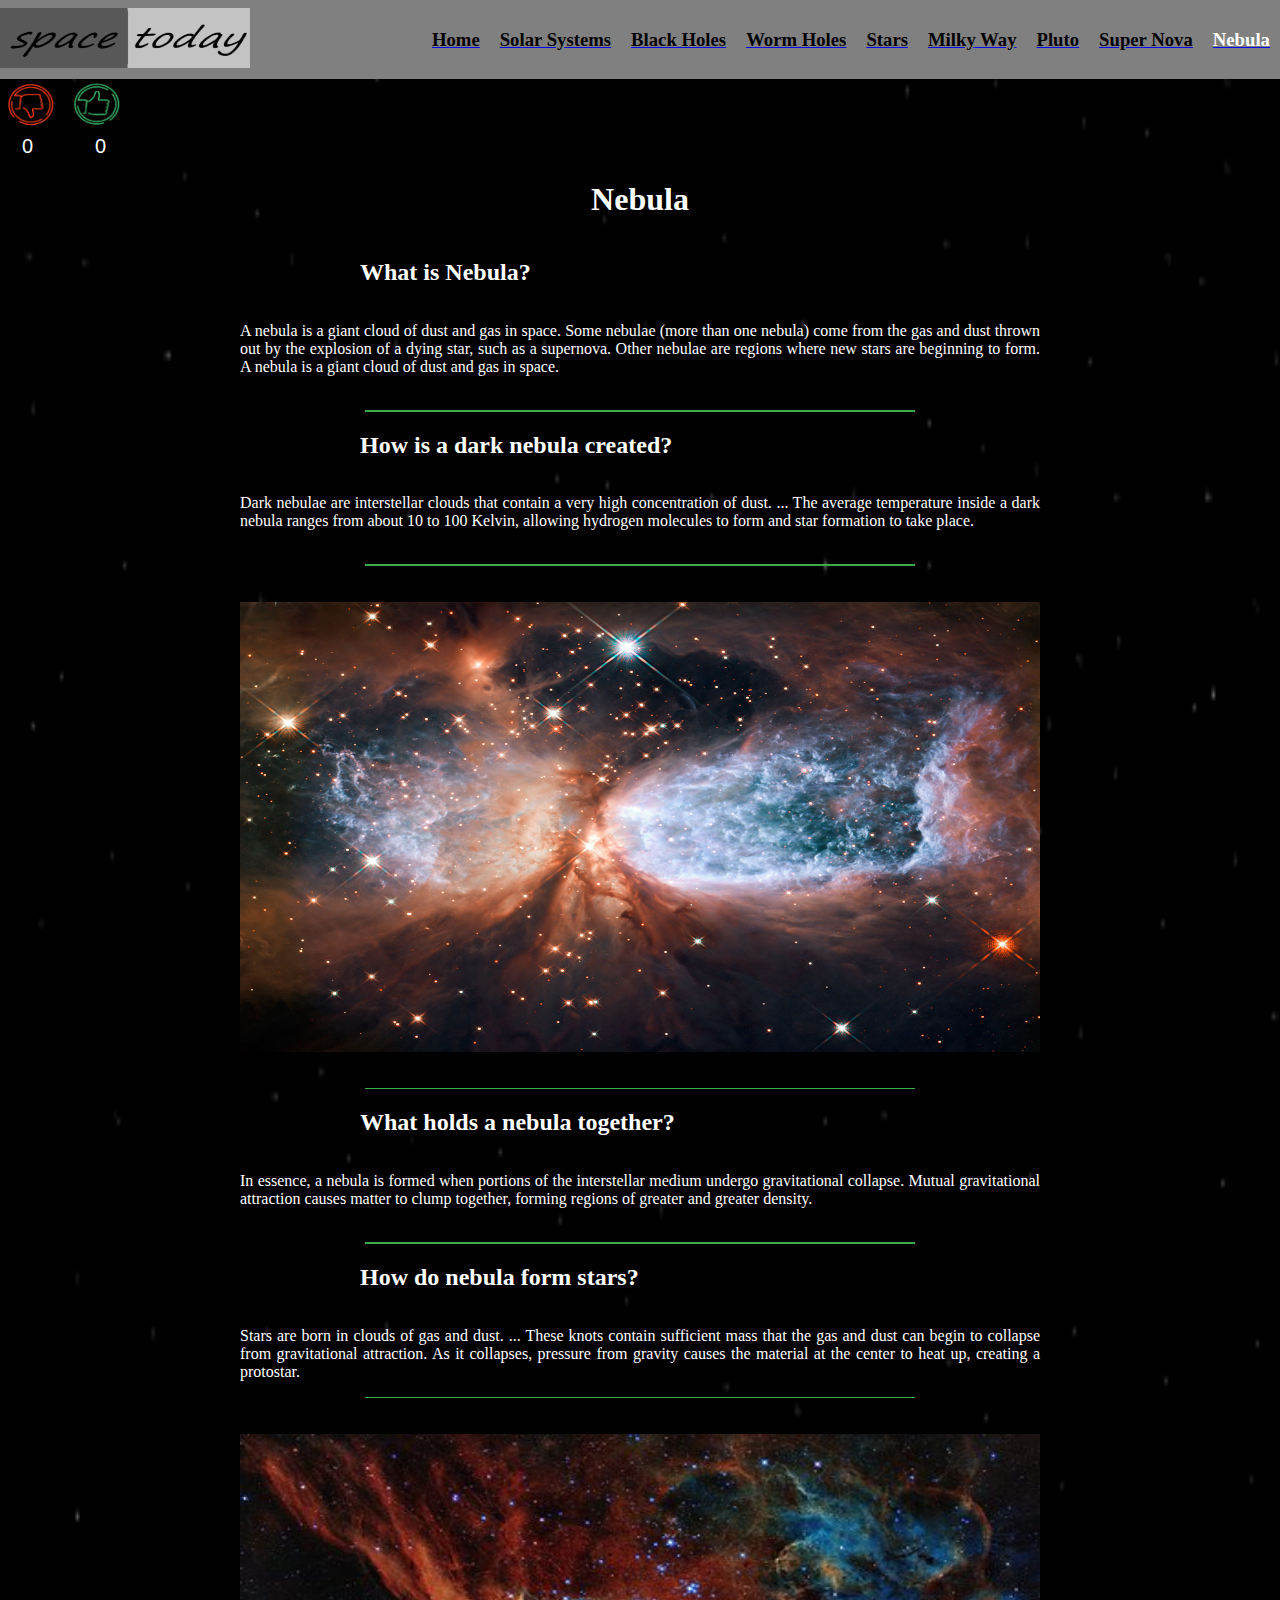
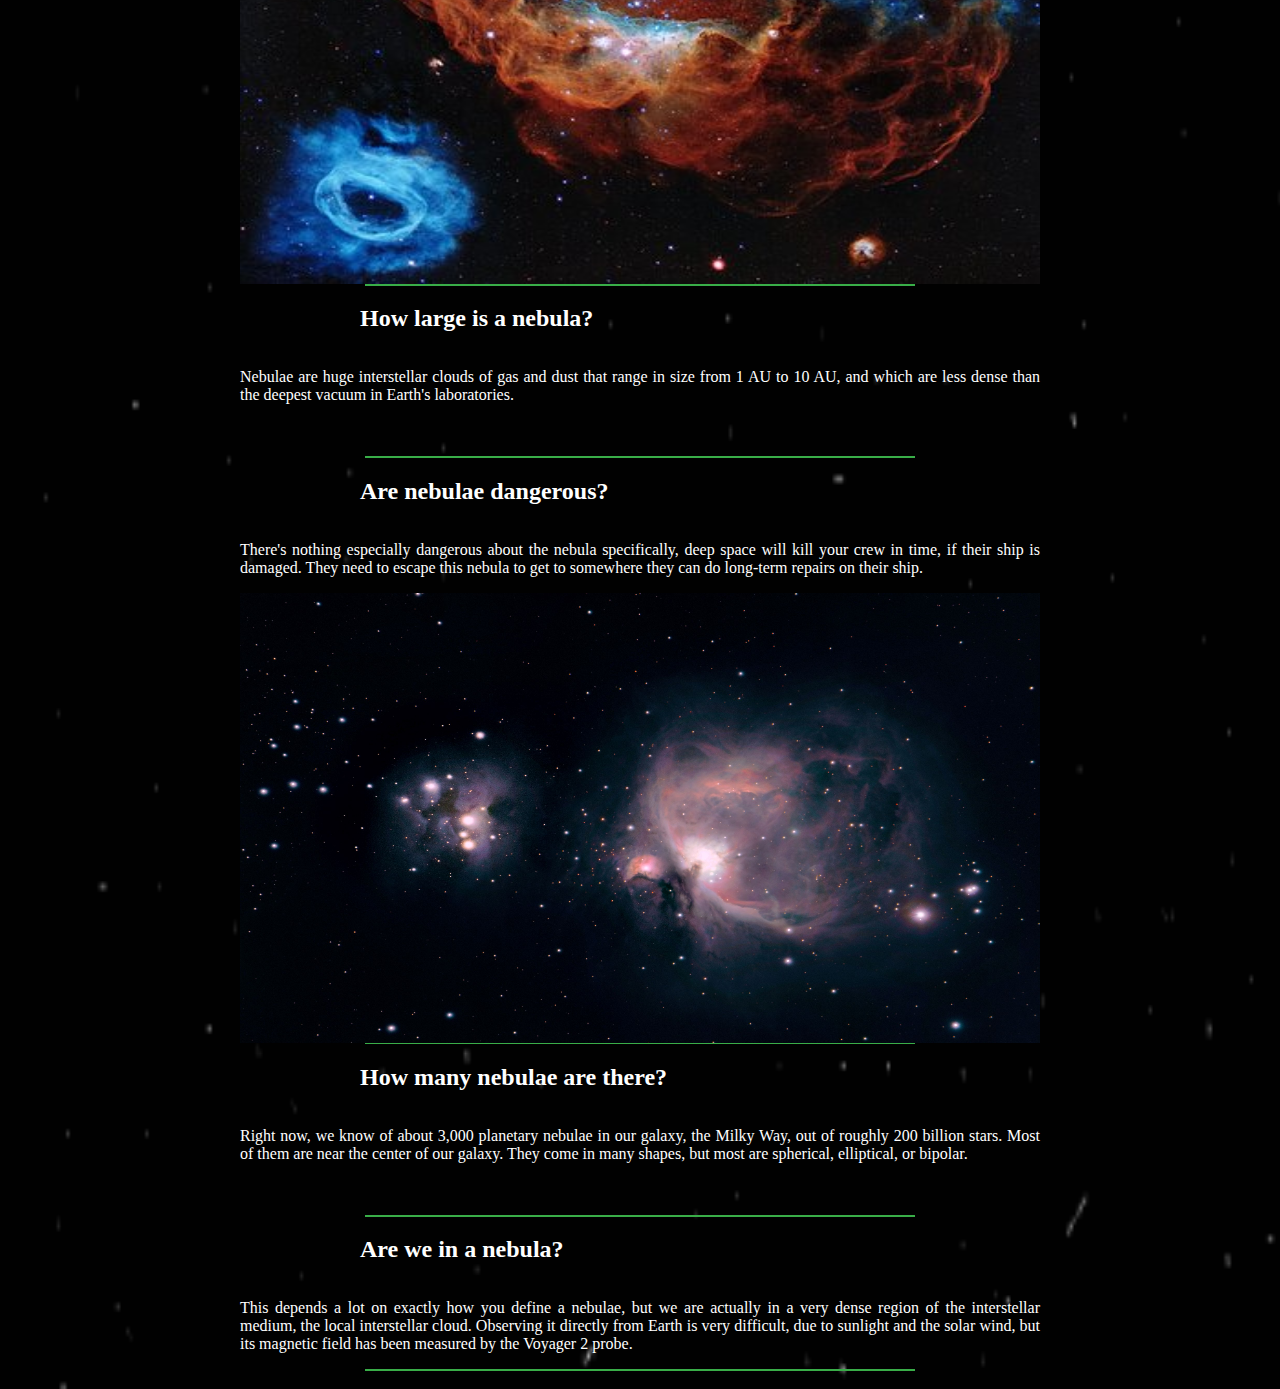
<file: t8.html>
<!DOCTYPE html>
<html>
  <head>
    <title>Nebula</title>
    <link rel="stylesheet" type="text/css" href="stylesheet.css" />
    <link rel="icon" href="logo2.PNG" type="logo2.PNG" />
  </head>
  <body> 
    <div class="header">
      <div class="header3"> <a href="index.html"><img src =  "logo3.PNG" width =250 height = 60></a> </div><div></div>
     <div class="header">
     <div class="header2"><a href="index.html"><h3 style="color: black;">Home</h3></a></div>
    
     <div class="header2"><a href="t4.html"> <h3 style="color: black;">Solar Systems</h3></a></div>
     <div class="header2"><a href="t2.html"> <h3 style="color: black;">Black Holes</h3></a></div>
     <div class="header2"><a href="t3.html"><h3 style="color: black;">Worm Holes</h3></a></div>
     <div class="header2"><a href="tt5.html"><h3 style="color: black;">Stars</h3></a></div>
     <div class="header2"><a href="t1.html"><h3 style="color: black;">Milky Way</h3></a></div>
     <div class="header2"><a href="t6.html"><h3 style="color: black;">Pluto</h3></a></div>
     <div class="header2"><a href="t7.html"> <h3 style="color: black;">Super Nova</h3></a></div>
     <div class="header2"><a href="t8.html"><h3 style="color: white;">Nebula</h3></a></div>
  </div>
  </div>

  <div class="button">
    <button id="dislike">
      <img src="dislike.png">
  </button>
  
  <button id="like">
    <img src="like.png">
  </button>
</div>
<input type ="number" id ="input1" value="0" name ="">
<input type ="number" id ="input2" value="0" name ="">
 <script type ="text/javascript">
 let likebtn = document.querySelector('#like');
 let dislikebtn = document.querySelector('#dislike');
 let input1 = document.querySelector('#input1');
 let input2 = document.querySelector('#input2');
 dislikebtn.addEventListener('click',()=>{
     input1.value = parseInt(input1.value) +1;
 })
 likebtn.addEventListener('click',()=>{
     input2.value = parseInt(input2.value) +1;
 })
 </script> 

    <div class="title1">
      <h1>Nebula</h1>
    </div>

    <div class="title">  
      <h2>What is Nebula?</h2>
    </div>

    <div class="info">
      <p>
        A nebula is a giant cloud of dust and gas in space. Some nebulae (more than one nebula) come from the gas and dust thrown out by the explosion of a dying star, such as a supernova. Other nebulae are regions where new stars are beginning to form. A nebula is a giant cloud of dust and gas in space.
      </p>
    </div>

    <br/>

    <div class="info">
      <img src="line.png" width="550" height="1.5" />
    </div>

    <div class="title">
      <h2>How is a dark nebula created?</h2>
    </div>

    <div class="info">
      <p>
        Dark nebulae are interstellar clouds that contain a very high concentration of dust. ... The average temperature inside a dark nebula ranges from about 10 to 100 Kelvin, allowing hydrogen molecules to form and star formation to take place.
      </p>
    </div>

    <br />

    <div class="info">
      <img src="line.png" width="550" height="1.5" />
    </div>
    <br />
    <br />
    <div class="info">
      <img src="t8i1.jpg" width="800" height="450" />
    </div>

    <br />
    <br />
    <div class="info">
      <img src="line.png" width="550" height="1.5" />
    </div>

    <div class="title">
      <h2>What holds a nebula together?</h2>
    </div>
    <div class="info">
      <p>
        In essence, a nebula is formed when portions of the interstellar medium undergo gravitational collapse. Mutual gravitational attraction causes matter to clump together, forming regions of greater and greater density.
      </p>
    </div>

    <br />

    <div class="info">
      <img src="line.png" width="550" height="1.5" />
    </div>

    <div class="title">
      <h2>How do nebula form stars?</h2>
    </div>

    <div class="info">
      <p>
        Stars are born in clouds of gas and dust. ... These knots contain sufficient mass that the gas and dust can begin to collapse from gravitational attraction. As it collapses, pressure from gravity causes the material at the center to heat up, creating a protostar.
      </p>
    </div>

    <div class="info">
      <img src="line.png" width="550" height="1.5" />
    </div>

      <br />
      <br />
      <div class="info">
        <img src="t8i2.jpg" width="800" height="450" />
      </div>
      <div class="info">
        <img src="line.png" width="550" height="1.5" />
      </div>

    <div class="title">
      <h2>How large is a nebula?</h2>
    </div>

    <div class="info">
      <p>
        Nebulae are huge interstellar clouds of gas and dust that range in size from 1 AU to 10 AU, and which are less dense than the deepest vacuum in Earth's laboratories.
      </p>
    </div>

    <br />
    <br />
    <div class="info">
      <img src="line.png" width="550" height="1.5" />
    </div>

    <div class="title">
      <h2>Are nebulae dangerous?</h2>
    </div>

    <div class="info">
      <p>
        There's nothing especially dangerous about the nebula specifically, deep space will kill your crew in time, if their ship is damaged. They need to escape this nebula to get to somewhere they can do long-term repairs on their ship.
      </p>
    </div>
    <div class="info">
        <img src="t8i3.jpg" width="800" height="450" />
      </div>
      <div class="info">
        <img src="line.png" width="550" height="1.5" />
      </div>
      <div class="title">
        <h2> How many nebulae are there? </h2>
      </div>
  
      <div class="info">
        <p>
          Right now, we know of about 3,000 planetary nebulae in our galaxy, the Milky Way, out of roughly 200 billion stars. Most of them are near the center of our galaxy. They come in many shapes, but most are spherical, elliptical, or bipolar.
        </p>
      </div>
  
      <br />
      <br />
      <div class="info">
        <img src="line.png" width="550" height="1.5" />
      </div>
  
      <div class="title">
        <h2>Are we in a nebula?</h2>
      </div>
  
      <div class="info">
        <p>
          This depends a lot on exactly how you define a nebulae, but we are actually in a very dense region of the interstellar medium, the local interstellar cloud. Observing it directly from Earth is very difficult, due to sunlight and the solar wind, but its magnetic field has been measured by the Voyager 2 probe.
        </p>
      </div>
      <div class="info">
        <img src="line.png" width="550" height="1.5" />
      </div>

    <br/>
  </body>
</html>
</file>
<file: stylesheet.css>
.header3 {
  display: flex;
  justify-content: center;
  align-items: center;
}
.header {
  display: flex;
  justify-content: space-between;
  background-color: gray;
  background-size: 50px 100px;
  padding: 0px;
}
.header2 {
  margin: 10px;
  background-color: grey;
}
body {
  background-image: url("uni6.PNG");
  background-repeat: no-repeat;
  background-size: 4200px 4800px;
  margin: 0px;
}
.title {
  color: white;
  display: flex;
  margin-left: 360px;
}
.title1 {
  color: white;
  display: flex;
  justify-content: center;
}
.info {
  color: white;
  display: flex;
  justify-content: center;
}
.info p {
  width: 800px;
  text-align: justify;
}
.info2 {
  color: white;
  display: flex;
  justify-content: flex-start;
  
}
.stars {
  display: flex;
  justify-content: space-evenly;
}
.stars img {
  margin-left: 80px;
}
.stars2 {
  color: white;
  width: 400px;
  text-align: justify;
}
.images {
  display: flex;  
  justify-content: space-evenly;
}
.text1 {
  display: flex;
  justify-content: space-evenly;
}
.images2 {
  display: flex;
  justify-content: space-evenly;
}
input {
  border: none;
  background: none;
  color: white;
  font-size: 20px;
  width: 45px;
  margin-left: 20px;
}
.button img {
  width: 50px;
  height: 50px;
}
button {
  border: none;
  background: none;
}
</file>
